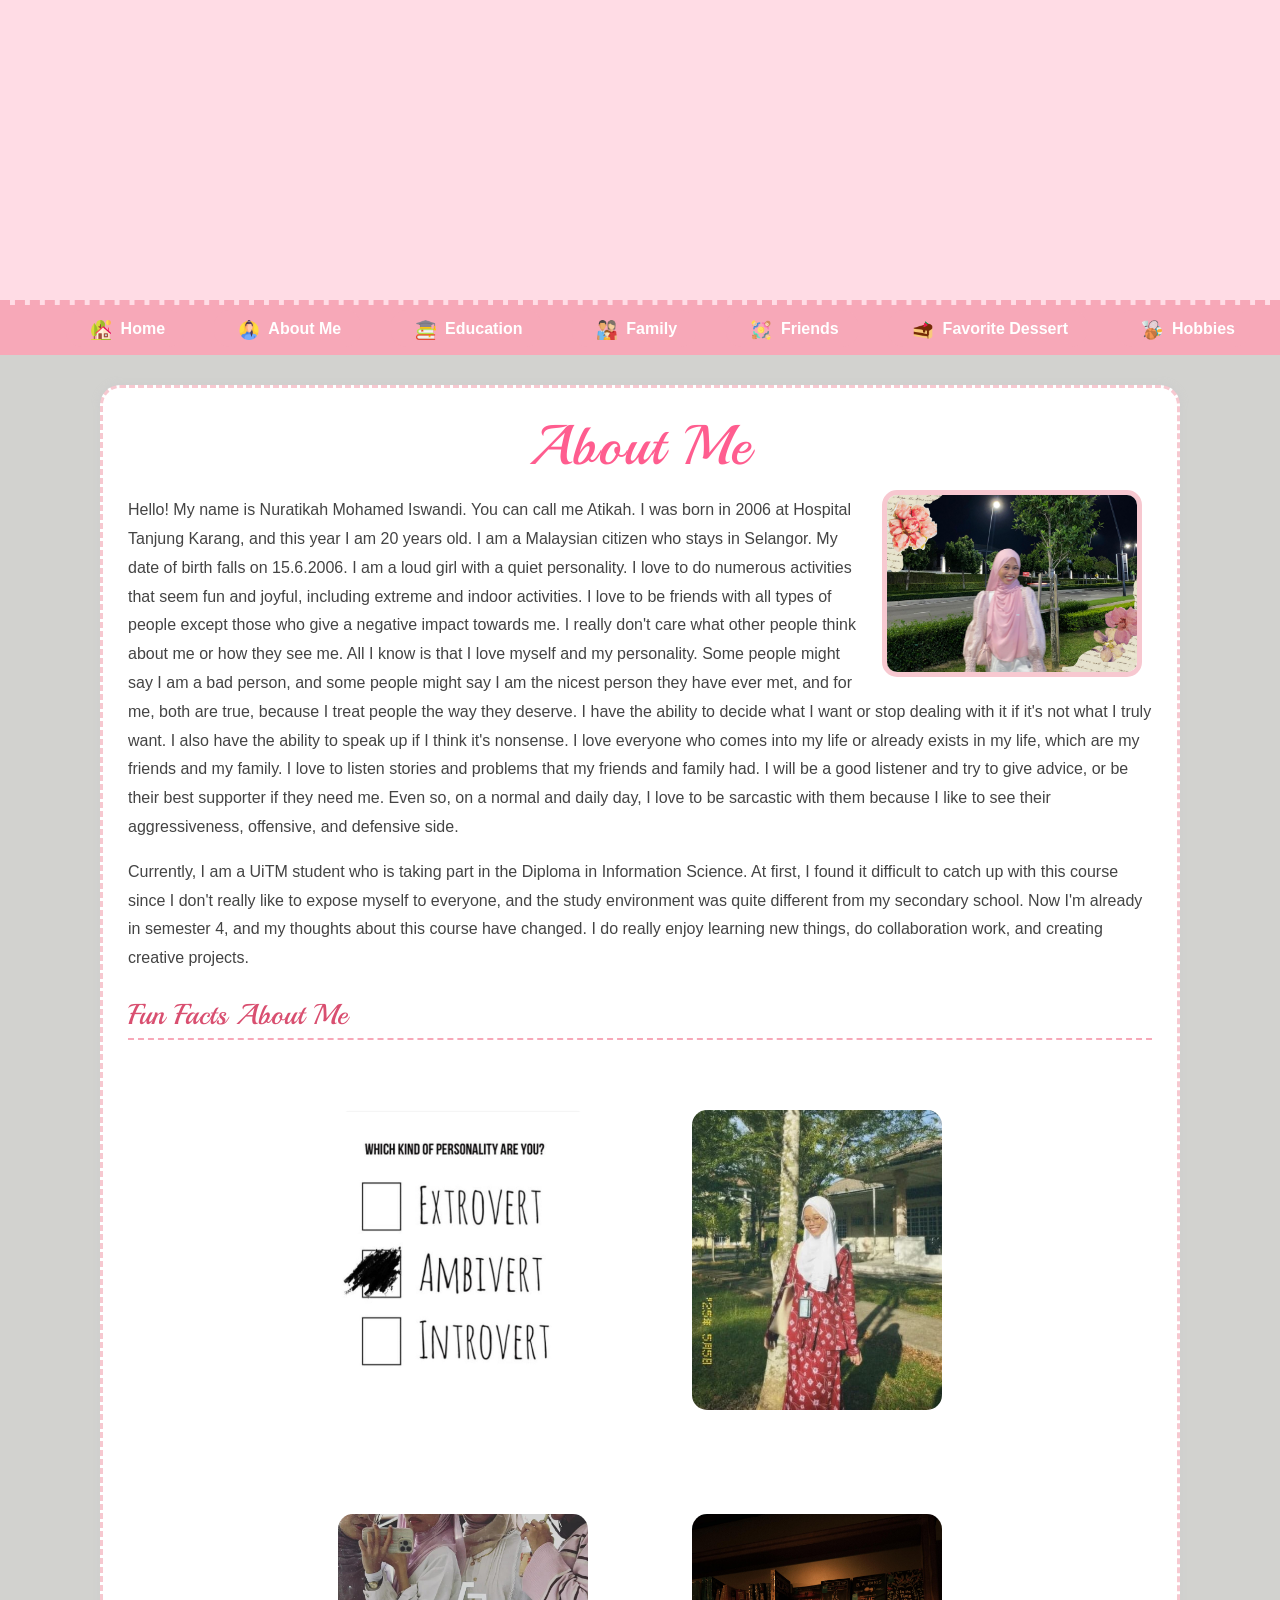
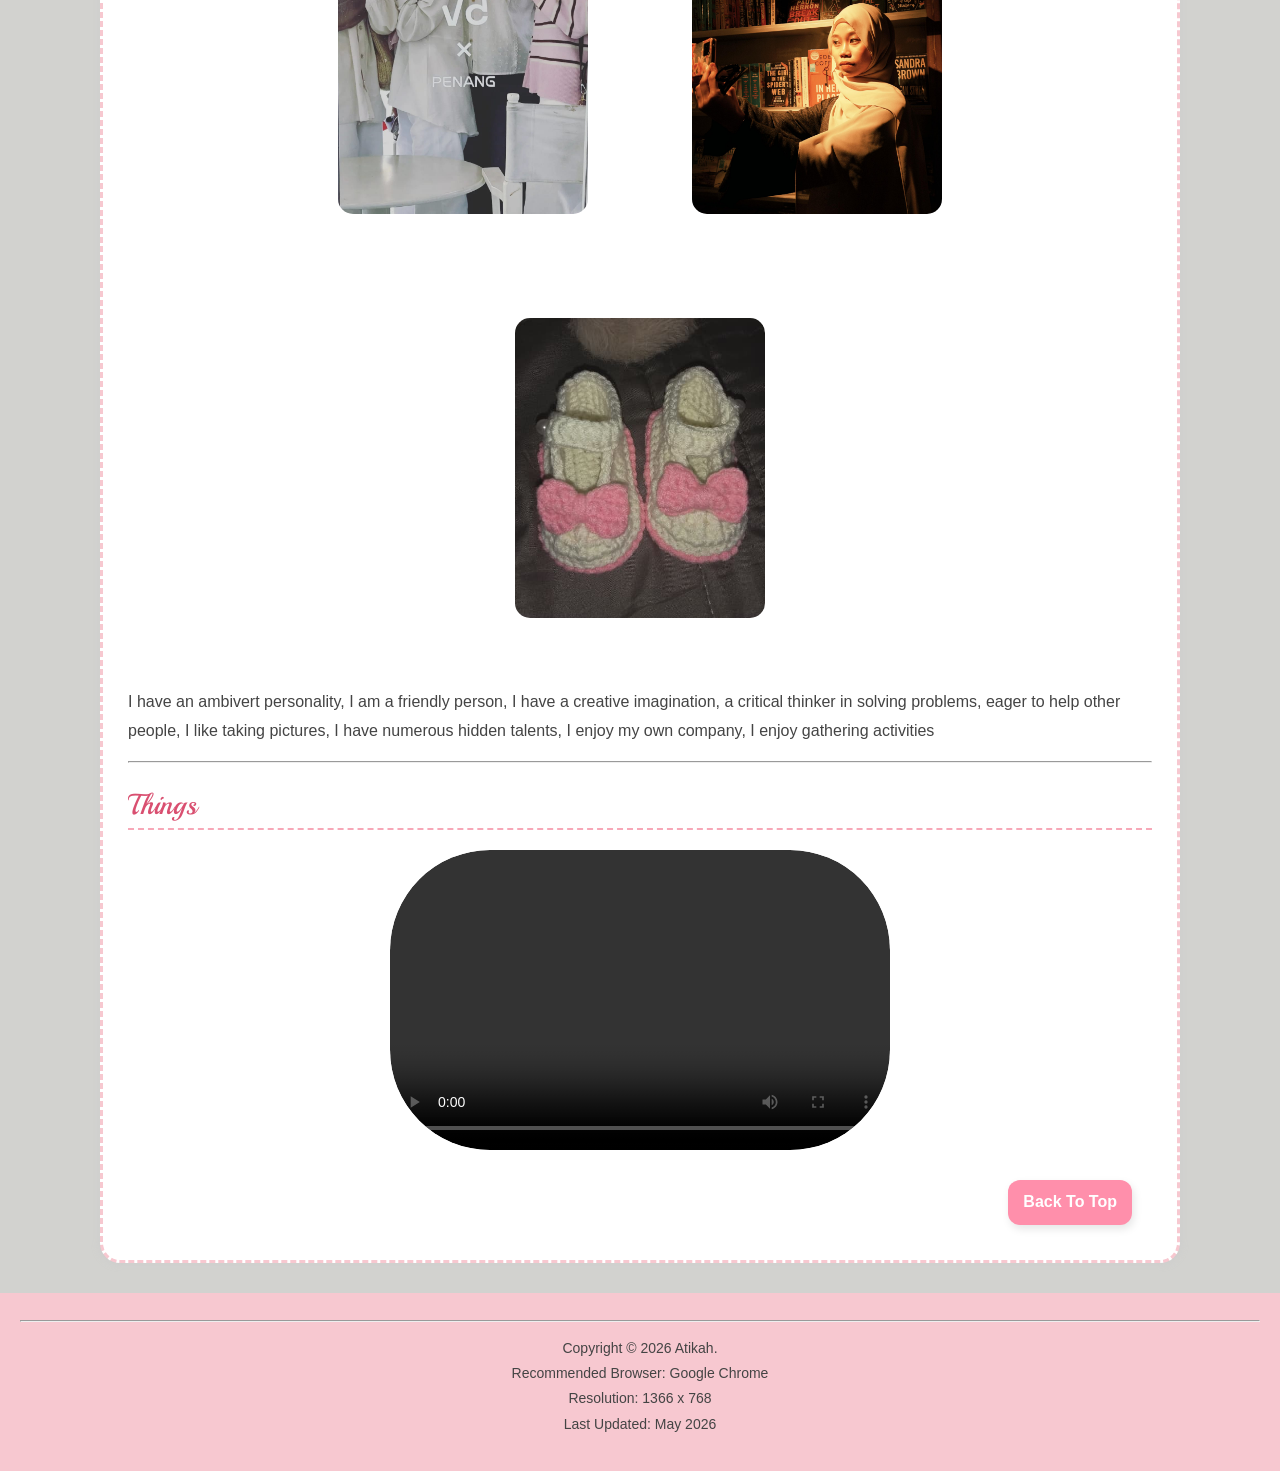
<file: about.html>
<!DOCTYPE html PUBLIC "-//W3C//DTD XHTML 1.0 Transitional//EN" "http://www.w3.org/TR/xhtml1/DTD/xhtml1-transitional.dtd">
<html xmlns="http://www.w3.org/1999/xhtml">
<head>
    <link rel="preconnect" href="https://fonts.googleapis.com" />
    <link rel="preconnect" href="https://fonts.gstatic.com" crossorigin="crossorigin" />
    
    <link href="https://fonts.googleapis.com/css2?family=Caveat:wght@700&amp;family=Playball&amp;family=Satisfy&amp;display=swap" rel="stylesheet" />

    <title>Home | My Personal Website</title>

    <meta http-equiv="Content-Type" content="text/html; charset=utf-8" />
    <meta name="author" content="Atikah" />
    <meta name="description" content="My Personal Scrapbook Website" />
    <meta name="keywords" content="personal website, scrapbook, uitm student, atikah" />

    <link rel="stylesheet" type="text/css" href="css/style.css" />
</head>
<body id="top" class="about-page">

   <div class="header">
      <video autoplay loop muted playsinline class="banner-image">
          <source src="video/banner2.mp4" type="video/mp4">
       </video>
   </div>

    <div class="navbar">
        <a href="index.html">
            <img src="images/home.png" alt="Home" class="nav-icon" />
            Home
        </a>

        <a href="about.html">
            <img src="images/about.png" alt="About Me" class="nav-icon" />
            About Me
        </a>

        <a href="education.html">
            <img src="images/education.png" alt="Education" class="nav-icon" />
            Education
        </a>

        <a href="family.html">
            <img src="images/family.png" alt="Family" class="nav-icon" />
            Family
        </a>

        <a href="friends.html">
            <img src="images/friends.png" alt="Friends" class="nav-icon" />
            Friends
        </a>

        <a href="dessert.html">
            <img src="images/dessert.png" alt="Favorite Dessert" class="nav-icon" />
            Favorite Dessert
        </a>

        <a href="hobbies.html">
            <img src="images/hobby.png" alt="Hobbies" class="nav-icon" />
            Hobbies
        </a>
    </div>

    <div class="content">
        <h1>About Me</h1>

        <img src="images/me.jpg" alt="My Picture" width="250" class="profile">

        <p>
            Hello! My name is Nuratikah Mohamed Iswandi. You can call me Atikah. I was born in 2006 at Hospital Tanjung Karang, and this year I am 20 years old. I am a Malaysian citizen who stays in Selangor. My date of birth falls on 15.6.2006. I am a loud girl with a quiet personality. I love to do numerous activities that seem fun and joyful, including extreme and indoor activities. I love to be friends with all types of people except those who give a negative impact towards me. I really don't care what other people think about me or how they see me. All I know is that I love myself and my personality. Some people might say I am a bad person, and some people might say I am the nicest person they have ever met, and for me, both are true, because I treat people the way they deserve. I have the ability to decide what I want or stop dealing with it if it's not what I truly want. I also have the ability to speak up if I think it's nonsense. I love everyone who comes into my life or already exists in my life, which are my friends and my family. I love to listen stories and problems that my friends and family had. I will be a good listener and try to give advice, or be their best supporter if they need me. Even so, on a normal and daily day, I love to be sarcastic with them because I like to see their aggressiveness, offensive, and defensive side.
        </p>

        <p> 
            Currently, I am a UiTM student who is taking part in the Diploma in Information Science. At first, I found it difficult to catch up with this course since I don't really like to expose myself to everyone, and the study environment was quite different from my secondary school. Now I'm already in semester 4, and my thoughts about this course have changed. I do really enjoy learning new things, do collaboration work, and creating creative projects.
        </p>


            <h2>Fun Facts About Me</h2>

        <div class="center-image">
            <div class="scrapbook-photo">
                <img src="images/fact1.jpeg" alt="Fact1" class="popup-image">
                <img src="images/fact2.jpeg" alt="Fact2" class="popup-image">
                <img src="images/fact3.jpeg" alt="Fact3" class="popup-image">
                <img src="images/fact4.jpeg" alt="Fact4" class="popup-image">
                <img src="images/fact5.jpeg" alt="Fact5" class="popup-image">
            </div>
        </div>

             <p>I have an ambivert personality, I am a friendly person, I have a creative imagination, a critical thinker in solving problems, eager to help other people, I like taking pictures, I have numerous hidden talents, I enjoy my own company, I enjoy gathering activities         
            </p> 

        <hr />

            <h2>Things</h2>

            <video width="500" height="300" controls="controls">
                <source src="video/myself.mp4" type="video/mp4" />
            </video>

        <p class="back-to-right">
            <a href="#top">Back To Top</a>
        </p>
    </div>

    <audio id="bgmusic" autoplay="autoplay" loop="loop">
        <source src="audio/melanie.mp3" type="audio/mpeg" />
    </audio>

    <div class="footer">
        <hr />
        <p>
            Copyright © 2026 Atikah.
            <br />
            Recommended Browser: Google Chrome
            <br />
            Resolution: 1366 x 768
            <br />
            Last Updated: May 2026
        </p>
    </div>

    <script type="text/javascript">
    window.onload = function() {
        var bgmusic = document.getElementById("bgmusic");
        var media = document.querySelectorAll("audio, video");

        for (var i = 0; i < media.length; i++) {
            media[i].addEventListener("play", function() {
                if (this.id != "bgmusic") {
                    bgmusic.pause();
                }
            });

            media[i].addEventListener("pause", function() {
                if (this.id != "bgmusic") {
                    bgmusic.play();
                }
            });
        }
    };
    </script>

</body>
</html>
</file>
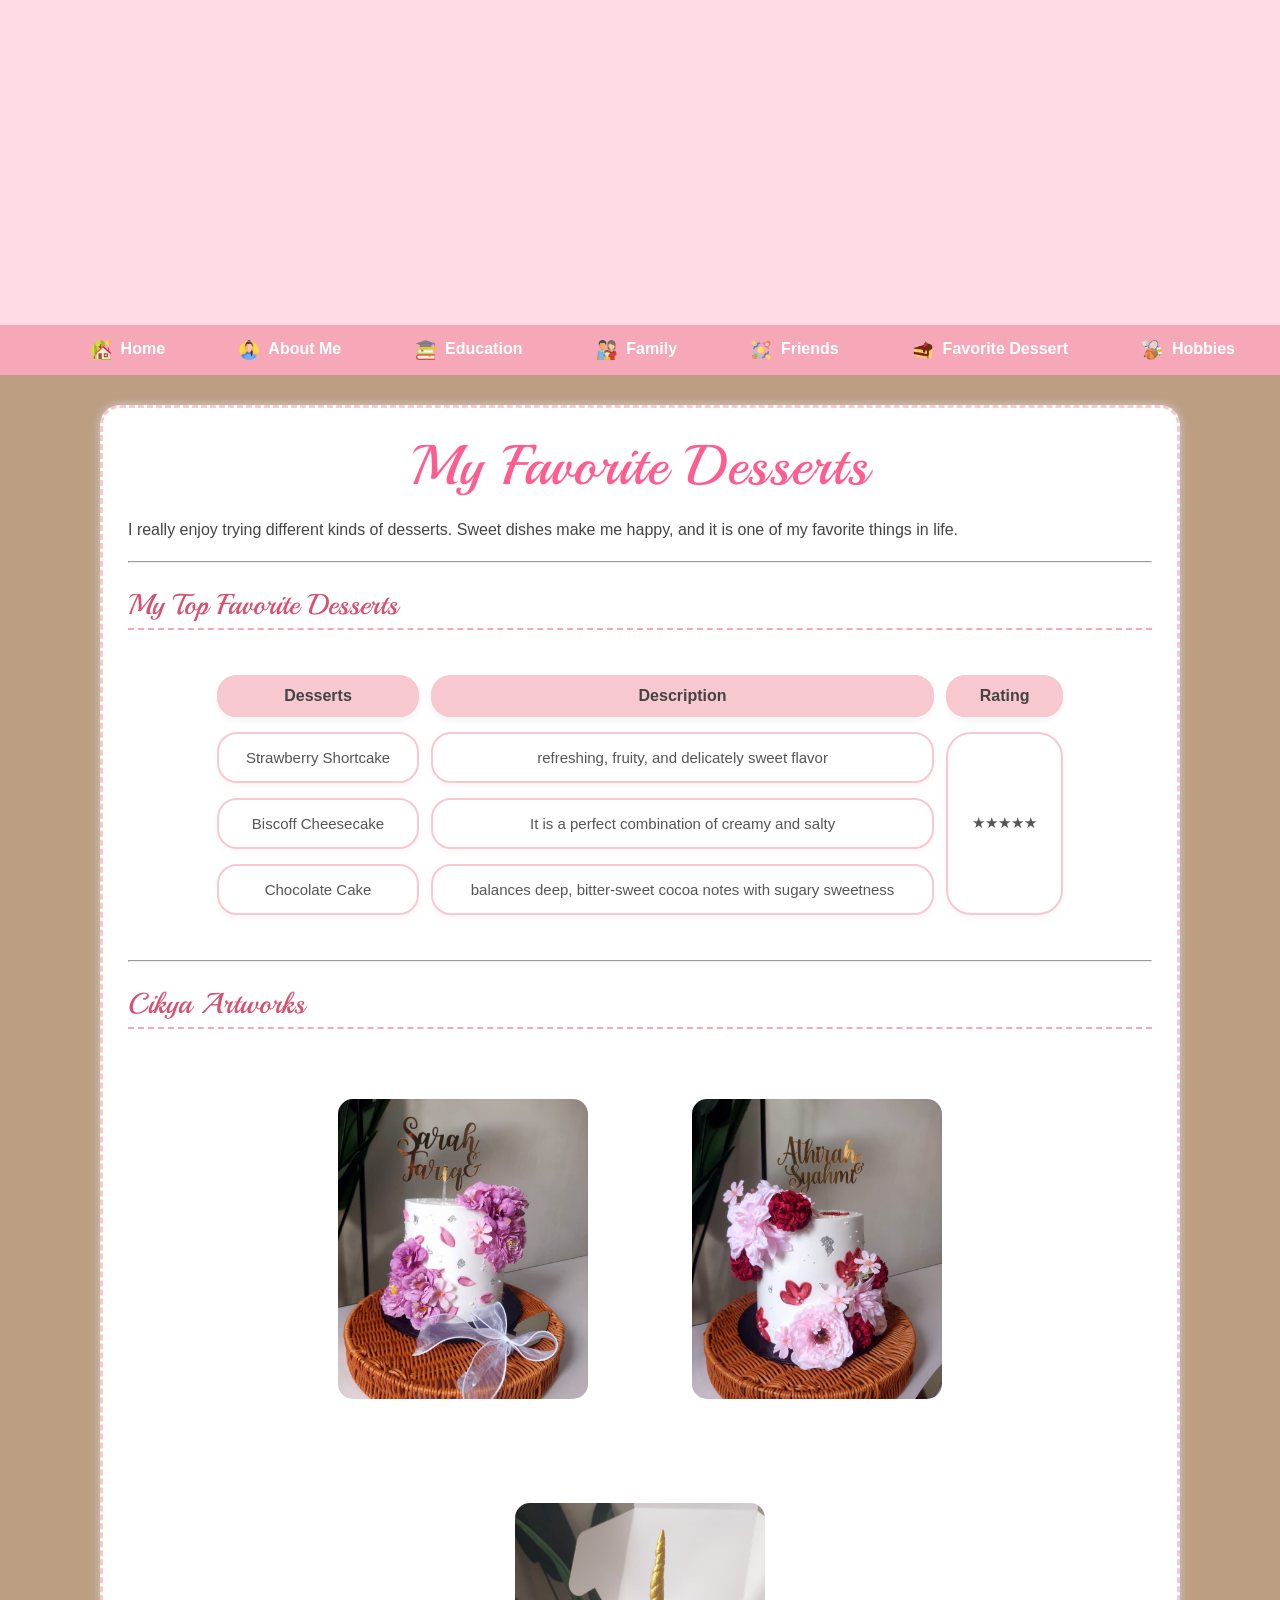
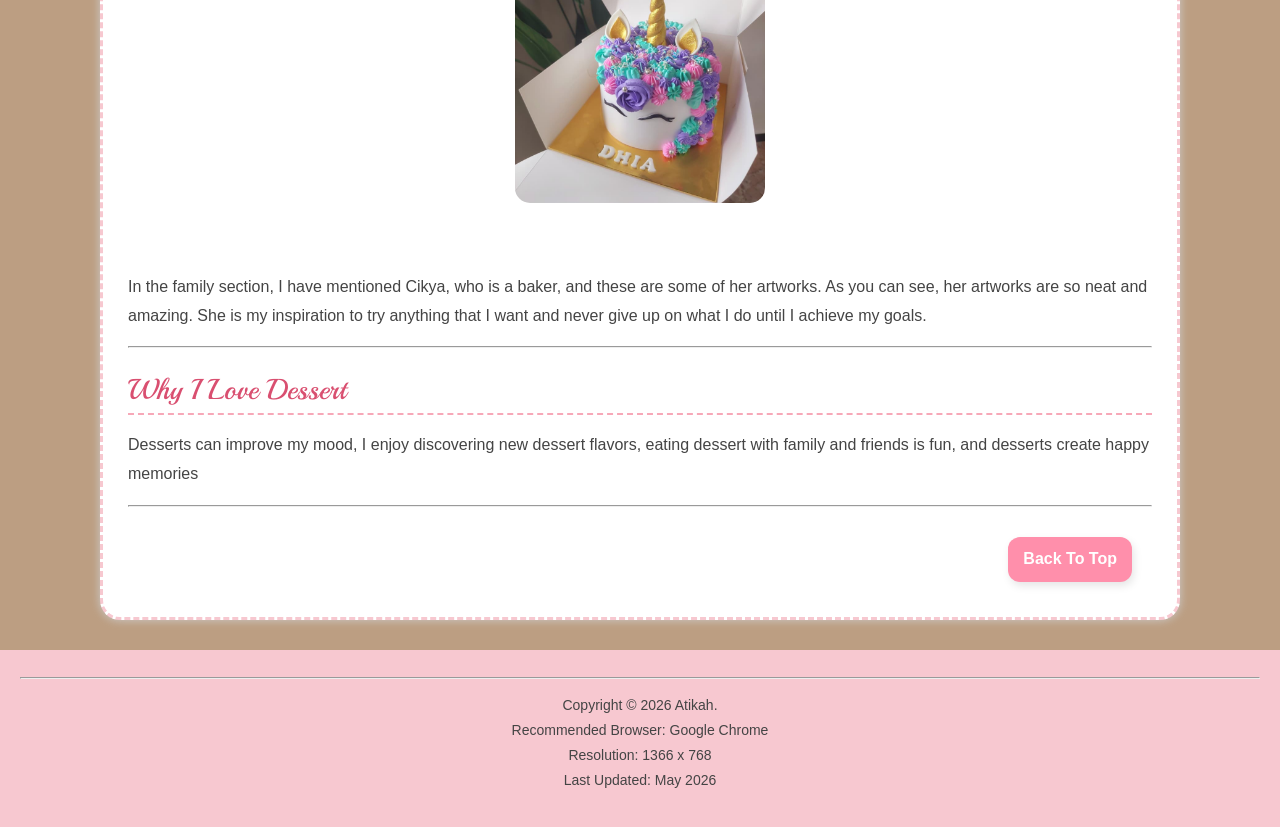
<file: dessert.html>
<!DOCTYPE html PUBLIC "-//W3C//DTD XHTML 1.0 Transitional//EN" "http://www.w3.org/TR/xhtml1/DTD/xhtml1-transitional.dtd">
<html xmlns="http://www.w3.org/1999/xhtml">
<head>

    <link rel="preconnect" href="https://fonts.googleapis.com">
    <link rel="preconnect" href="https://fonts.gstatic.com" crossorigin>
    <link href="https://fonts.googleapis.com/css2?family=Caveat:wght@700&family=Playball&family=Satisfy&display=swap" rel="stylesheet">

    <title>Favorite Dessert | My Personal Website</title>

    <meta http-equiv="Content-Type" content="text/html; charset=utf-8" />
    <meta name="author" content="Atikah" />
    <meta name="description" content="My Favorite Desserts Page" />
    <meta name="keywords" content="favorite dessert, dessert lover, personal website" />

    <link rel="stylesheet" type="text/css" href="css/style.css" />
</head>

<body id="top" class="dessert-page">

    <div class="header">
        <div class="slideshow-container">
            <div class="slide">
                <img src="images/pic1.jpg" alt="Dessert Banner 1" />
            </div>

            <div class="slide">
                <img src="images/pic2.jpg" alt="Dessert Banner 2" />
            </div>

            <div class="slide">
                <img src="images/pic3.jpg" alt="Dessert Banner 3" />
            </div>
        </div>
    </div>

    <div class="navbar">
        <a href="index.html">
            <img src="images/home.png" alt="Home" class="nav-icon" />
            Home
        </a>

        <a href="about.html">
            <img src="images/about.png" alt="About Me" class="nav-icon" />
            About Me
        </a>

        <a href="education.html">
            <img src="images/education.png" alt="Education" class="nav-icon" />
            Education
        </a>

        <a href="family.html">
            <img src="images/family.png" alt="Family" class="nav-icon" />
            Family
        </a>

        <a href="friends.html">
            <img src="images/friends.png" alt="Friends" class="nav-icon" />
            Friends
        </a>

        <a href="dessert.html">
            <img src="images/dessert.png" alt="Favorite Dessert" class="nav-icon" />
            Favorite Dessert
        </a>

        <a href="hobbies.html">
            <img src="images/hobby.png" alt="Hobbies" class="nav-icon" />
            Hobbies
        </a>
    </div>

    <div class="content">
        <h1>My Favorite Desserts</h1>

        <p>
            I really enjoy trying different kinds of desserts.
            Sweet dishes make me happy, and it is one of my favorite things in life.
        </p>

        <hr />

        <h2>My Top Favorite Desserts</h2>

        <table border="1" cellpadding="10" cellspacing="0" width="85%" class="bubble-table">
            <tr bgcolor="#f7c8d0">
                <th>Desserts</th>
                <th>Description</th>
                <th>Rating</th>
            </tr>
            <tr align="center">
                <td>Strawberry Shortcake</td>
                <td>refreshing, fruity, and delicately sweet flavor</td>
                <td rowspan="3">★★★★★</td>
            </tr>
            <tr align="center">
                <td>Biscoff Cheesecake</td>
                <td>It is a perfect combination of creamy and salty</td>
            </tr>
            <tr align="center">
                <td>Chocolate Cake</td>
                <td>balances deep, bitter-sweet cocoa notes with sugary sweetness</td>
            </tr>
        </table>

        <hr />

        <h2>Cikya Artworks</h2>

        <div class="center-image">
            <div class="scrapbook-photo">
                <img src="images/dessert1.jpeg" alt="Dessert Picture" class="popup-image">
                <img src="images/dessert2.jpeg" alt="Dessert Picture" class="popup-image">
                <img src="images/dessert3.jpeg" alt="Dessert Picture" class="popup-image">
            </div>
        </div>

        <p>In the family section, I have mentioned Cikya, who is a baker, and these are some of her artworks. As you can see, her artworks are so neat and amazing. She is my inspiration to try anything that I want and never give up on what I do until I achieve my goals.</p>

        <hr />

        <h2>Why I Love Dessert</h2>

        
            <p>Desserts can improve my mood, I enjoy discovering new dessert flavors, eating dessert with family and friends is fun, and desserts create happy memories</p>
       

        <hr />


        <p class="back-to-right">
            <a href="#top">Back To Top</a>
        </p>
    </div>

    <audio id="bgmusic" autoplay="autoplay" loop="loop">
        <source src="audio/melanie.mp3" type="audio/mpeg" />
    </audio>

    <div class="footer">
        <hr />
        <p>
            Copyright © 2026 Atikah.
            <br />
            Recommended Browser: Google Chrome
            <br />
            Resolution: 1366 x 768
            <br />
            Last Updated: May 2026
        </p>
    </div>

    <script type="text/javascript">
window.onload = function() {
    var bgmusic = document.getElementById("bgmusic");
    var media = document.querySelectorAll("audio, video");

    for (var i = 0; i < media.length; i++) {
        media[i].addEventListener("play", function() {
            /* This is your original code */
            if (this.id != "bgmusic") {
                bgmusic.pause();
            }

            /* This is the new part: it loops through all videos and pauses the others */
            for (var j = 0; j < media.length; j++) {
                if (media[j] !== this && media[j].id !== "bgmusic") {
                    media[j].pause();
                }
            }
        });

        media[i].addEventListener("pause", function() {
            /* This is the new part: it makes sure ALL videos are stopped before turning your music back on */
            var anyOtherPlaying = false;
            for (var j = 0; j < media.length; j++) {
                if (media[j] !== this && media[j].id !== "bgmusic" && !media[j].paused) {
                    anyOtherPlaying = true;
                }
            }
            
            /* This is your original code */
            if (!anyOtherPlaying && this.id != "bgmusic") {
                bgmusic.play();
            }
        });
    }
};
</script>

</body>
</html>
</file>
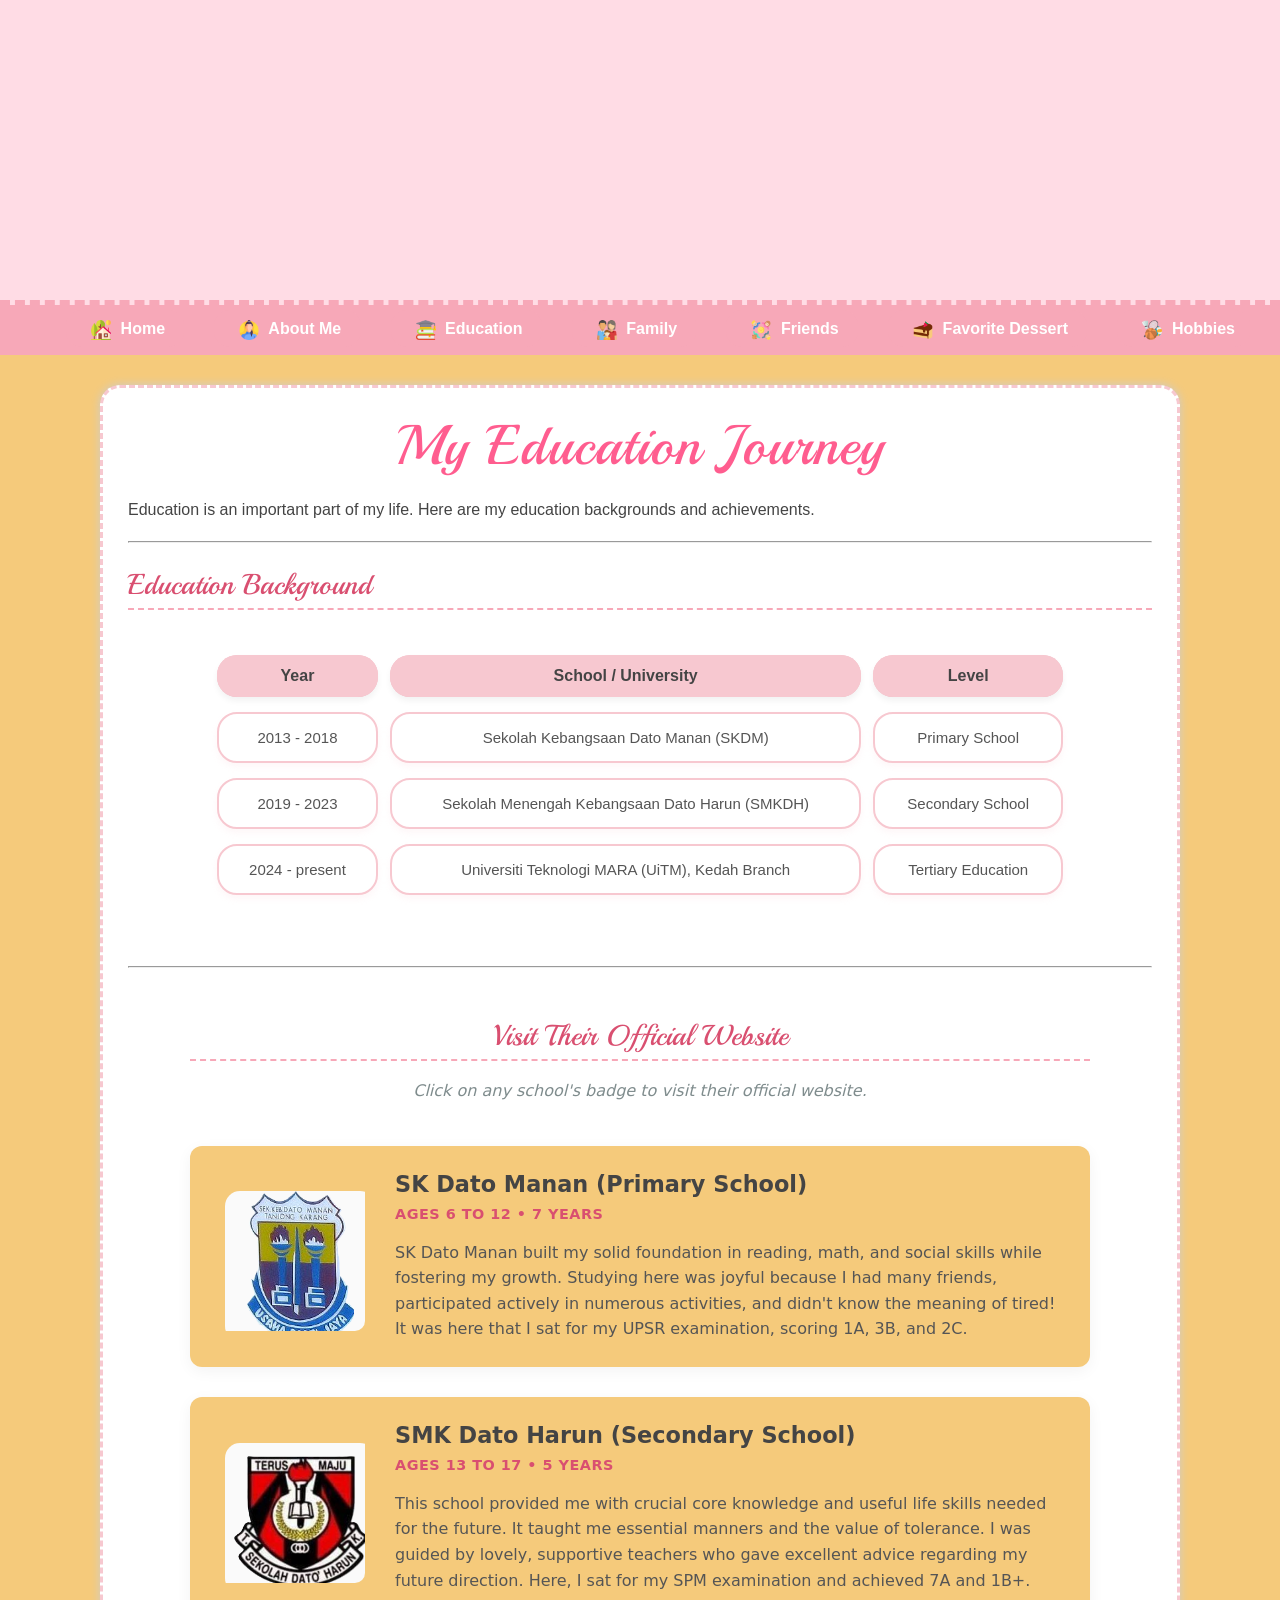
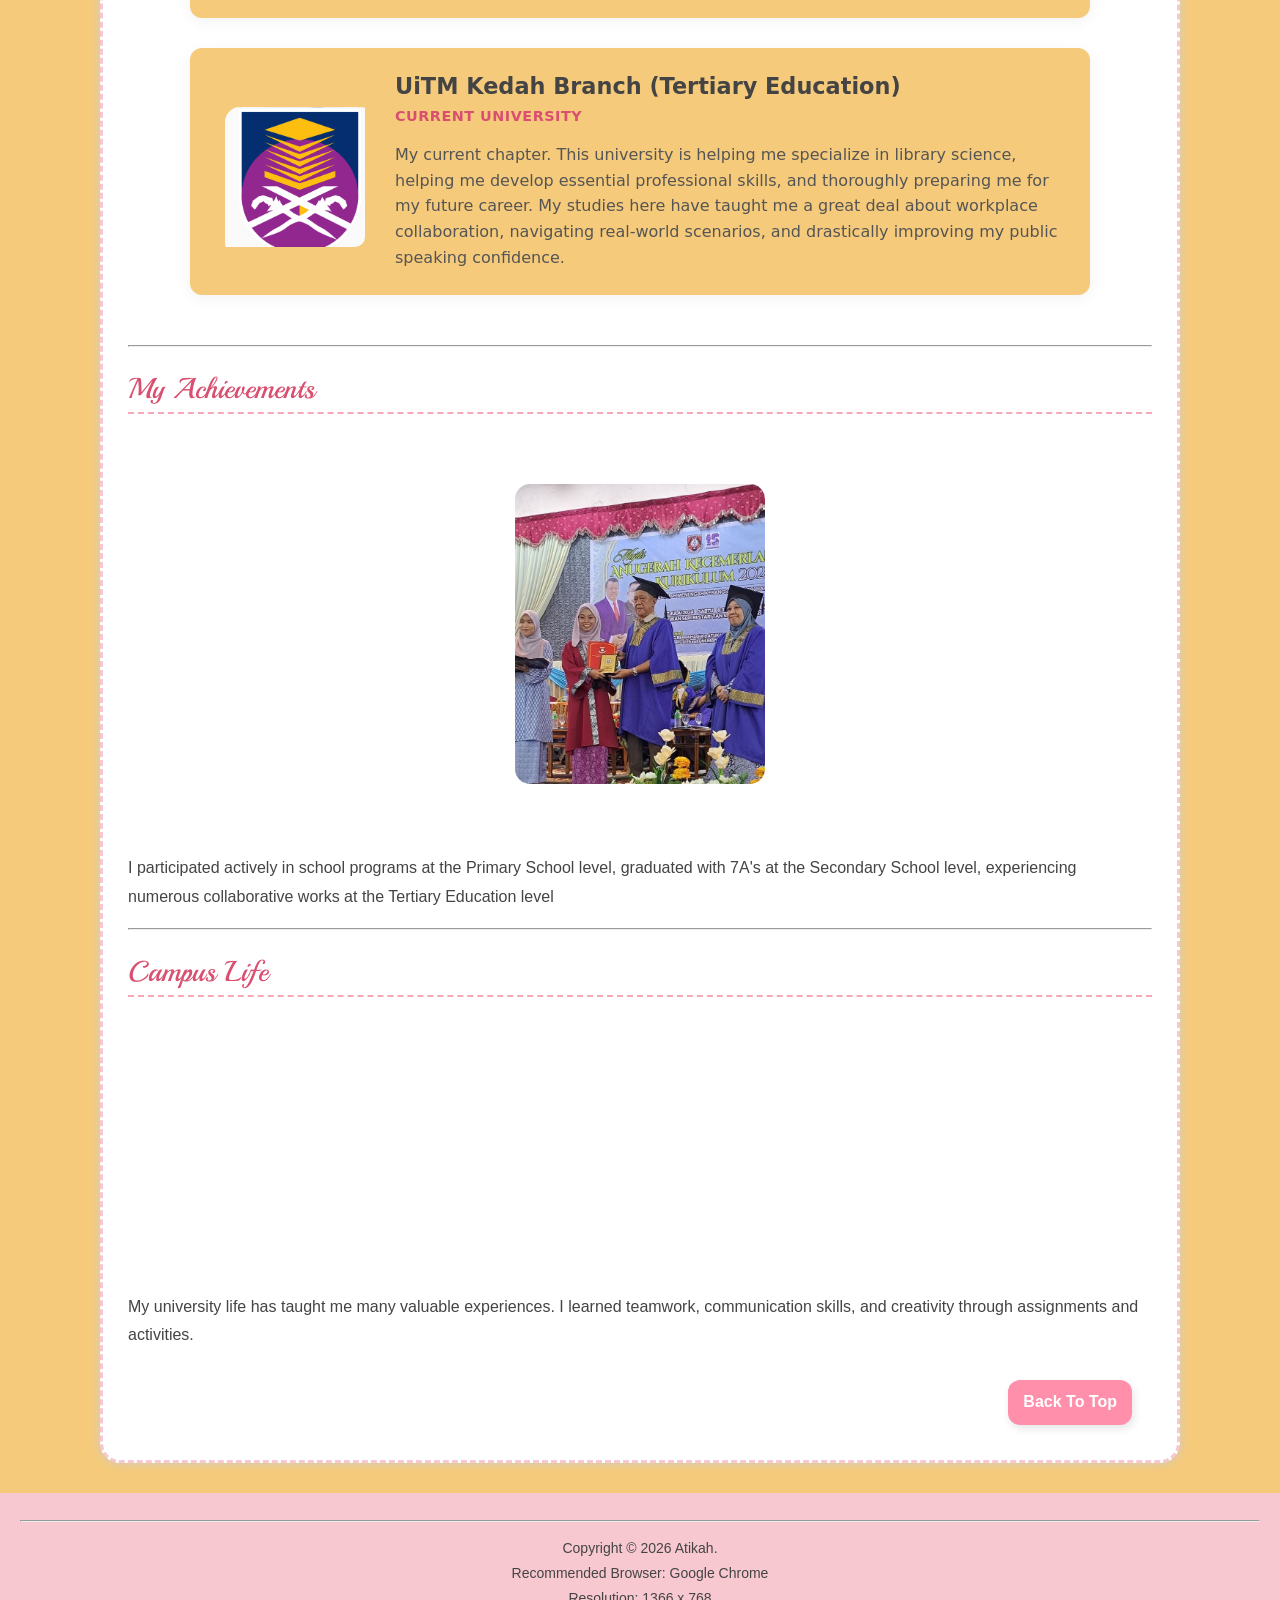
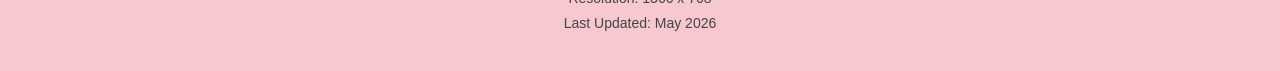
<file: education.html>
<!DOCTYPE html PUBLIC "-//W3C//DTD XHTML 1.0 Transitional//EN" "http://www.w3.org/TR/xhtml1/DTD/xhtml1-transitional.dtd">
<html xmlns="http://www.w3.org/1999/xhtml">
<head>
    <link rel="preconnect" href="https://fonts.googleapis.com" />
    <link rel="preconnect" href="https://fonts.gstatic.com" crossorigin="crossorigin" />
    
    <link href="https://fonts.googleapis.com/css2?family=Caveat:wght@700&amp;family=Playball&amp;family=Satisfy&amp;display=swap" rel="stylesheet" />

    <title>Home | My Personal Website</title>

    <meta http-equiv="Content-Type" content="text/html; charset=utf-8" />
    <meta name="author" content="Atikah" />
    <meta name="description" content="My Personal Scrapbook Website" />
    <meta name="keywords" content="personal website, scrapbook, uitm student, atikah" />

    <link rel="stylesheet" type="text/css" href="css/style.css" />
</head>

<body id="top" class="education-page">

   <div class="header">
      <video autoplay loop muted playsinline class="banner-image">
          <source src="video/banner3.mp4" type="video/mp4">
       </video>
   </div>

    <div class="navbar">
        <a href="index.html">
            <img src="images/home.png" alt="Home" class="nav-icon" />
            Home
        </a>

        <a href="about.html">
            <img src="images/about.png" alt="About Me" class="nav-icon" />
            About Me
        </a>

        <a href="education.html">
            <img src="images/education.png" alt="Education" class="nav-icon" />
            Education
        </a>

        <a href="family.html">
            <img src="images/family.png" alt="Family" class="nav-icon" />
            Family
        </a>

        <a href="friends.html">
            <img src="images/friends.png" alt="Friends" class="nav-icon" />
            Friends
        </a>

        <a href="dessert.html">
            <img src="images/dessert.png" alt="Favorite Dessert" class="nav-icon" />
            Favorite Dessert
        </a>

        <a href="hobbies.html">
            <img src="images/hobby.png" alt="Hobbies" class="nav-icon" />
            Hobbies
        </a>
    </div>

    <div class="content">
        <h1>My Education Journey</h1>

        <p>
            Education is an important part of my life.
            Here are my education backgrounds and achievements.
        </p>

        <hr />

        <h2>Education Background</h2>

        <table border="1" cellpadding="10" cellspacing="0" width="90%" class="bubble-table">
            <tr bgcolor="#f7c8d0">
                <th>Year</th>
                <th>School / University</th>
                <th>Level</th>
            </tr>
            <tr align="center">
                <td>2013 - 2018</td>
                <td>Sekolah Kebangsaan Dato Manan (SKDM)</td>
                <td>Primary School</td>
            </tr>
            <tr align="center">
                <td>2019 - 2023</td>
                <td>Sekolah Menengah Kebangsaan Dato Harun (SMKDH)</td>
                <td>Secondary School</td>
            </tr>
            <tr align="center">
                <td>2024 - present</td>
                <td>Universiti Teknologi MARA (UiTM), Kedah Branch</td>
                <td>Tertiary Education</td>
            </tr>
        </table>

        <br>

        <hr />

        <section class="education-section">
            <h2>Visit Their Official Website</h2>
            <p class="section-subtitle">Click on any school's badge to visit their official website.</p>

            <div class="school-timeline">
                <div class="school-card">
                    <div class="school-media">
                        <a href="https://sites.google.com/moe-dl.edu.my/skdm/home" target="_blank" class="school-link">
                            <img src="images/skdm.jpg" alt="SK Dato Manan Logo" class="school-logo">
                            <span class="click-badge">Visit Site ↗</span>
                        </a>
                    </div>
                    <div class="school-info">
                        <h3>SK Dato Manan (Primary School)</h3>
                        <p class="school-meta">Ages 6 to 12 • 7 Years</p>
                        <p class="school-desc">SK Dato Manan built my solid foundation in reading, math, and social skills while fostering my growth. Studying here was joyful because I had many friends, participated actively in numerous activities, and didn't know the meaning of tired! It was here that I sat for my UPSR examination, scoring 1A, 3B, and 2C.</p>
                    </div>
                </div>

                <div class="school-card">
                    <div class="school-media">
                        <a href="https://www.facebook.com/smkdatoharun/?locale=ms_MY" target="_blank" class="school-link">
                            <img src="images/smkdh.jpg" alt="SMK Dato Harun Logo" class="school-logo">
                            <span class="click-badge">Visit Site ↗</span>
                        </a>
                    </div>
                    <div class="school-info">
                        <h3>SMK Dato Harun (Secondary School)</h3>
                        <p class="school-meta">Ages 13 to 17 • 5 Years</p>
                        <p class="school-desc">This school provided me with crucial core knowledge and useful life skills needed for the future. It taught me essential manners and the value of tolerance. I was guided by lovely, supportive teachers who gave excellent advice regarding my future direction. Here, I sat for my SPM examination and achieved 7A and 1B+.</p>
                    </div>
                </div>

                <div class="school-card">
                    <div class="school-media">
                        <a href="https://kedah.uitm.edu.my/" target="_blank" class="school-link">
                            <img src="images/uitm.jpg" alt="UiTM Kedah Logo" class="school-logo">
                            <span class="click-badge">Visit Site ↗</span>
                        </a>
                    </div>
                    <div class="school-info">
                        <h3>UiTM Kedah Branch (Tertiary Education)</h3>
                        <p class="school-meta">Current University</p>
                        <p class="school-desc">My current chapter. This university is helping me specialize in library science, helping me develop essential professional skills, and thoroughly preparing me for my future career. My studies here have taught me a great deal about workplace collaboration, navigating real-world scenarios, and drastically improving my public speaking confidence.</p>
                    </div>
                </div>
            </div>
        </section>

        <hr />

        <h2>My Achievements</h2>

                <div class="center-image">
            <div class="scrapbook-photo">
                <img src="images/achievement.jpg" alt="achievement" class="popup-image">
                
            </div>
        </div>
            <p>I participated actively in school programs at the Primary School level, graduated with 7A's at the Secondary School level,                   
            experiencing numerous collaborative works at the Tertiary Education level </p>
        

        <hr />

        <h2>Campus Life</h2>

   <div class="video">
      <video autoplay loop muted playsinline class="center-video">
          <source src="video/campus.mp4" type="video/mp4">
       </video>
   </div>


        <p>
            My university life has taught me many valuable experiences.
            I learned teamwork, communication skills, and creativity through assignments and activities.
        </p>

        <p class="back-to-right">
            <a href="#top">Back To Top</a>
        </p>
    </div>

    <audio id="bgmusic" autoplay="autoplay" loop="loop">
        <source src="audio/melanie.mp3" type="audio/mpeg" />
    </audio>

    <div class="footer">
        <hr />
        <p>
            Copyright © 2026 Atikah.
            <br />
            Recommended Browser: Google Chrome
            <br />
            Resolution: 1366 x 768
            <br />
            Last Updated: May 2026
        </p>
    </div>

   <script type="text/javascript">
    window.onload = function() {
        var bgmusic = document.getElementById("bgmusic");
        var media = document.querySelectorAll("audio, video");

        for (var i = 0; i < media.length; i++) {
            media[i].addEventListener("play", function() {
                if (this.id != "bgmusic") {
                    bgmusic.pause();
                }
            });

            media[i].addEventListener("pause", function() {
                if (this.id != "bgmusic") {
                    bgmusic.play();
                }
            });
        }
    };
    </script>

</body>
</html>
</file>
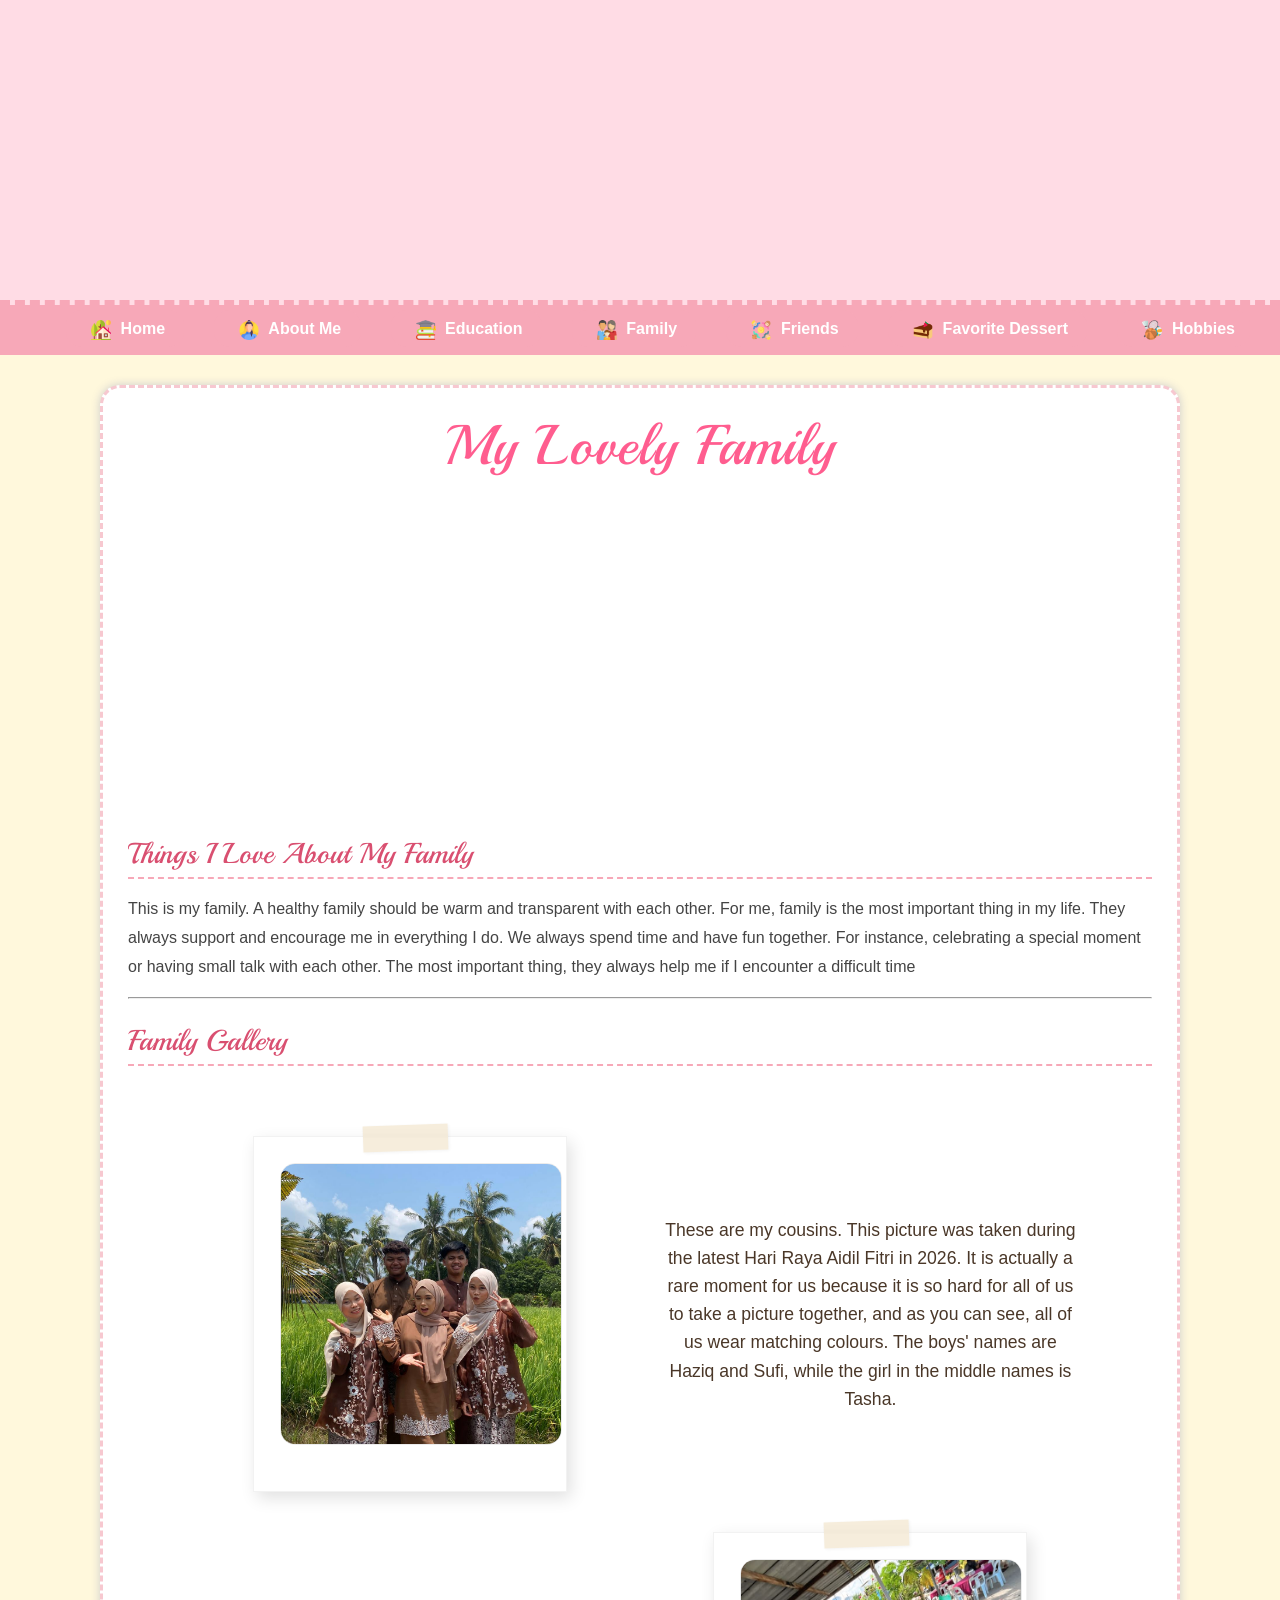
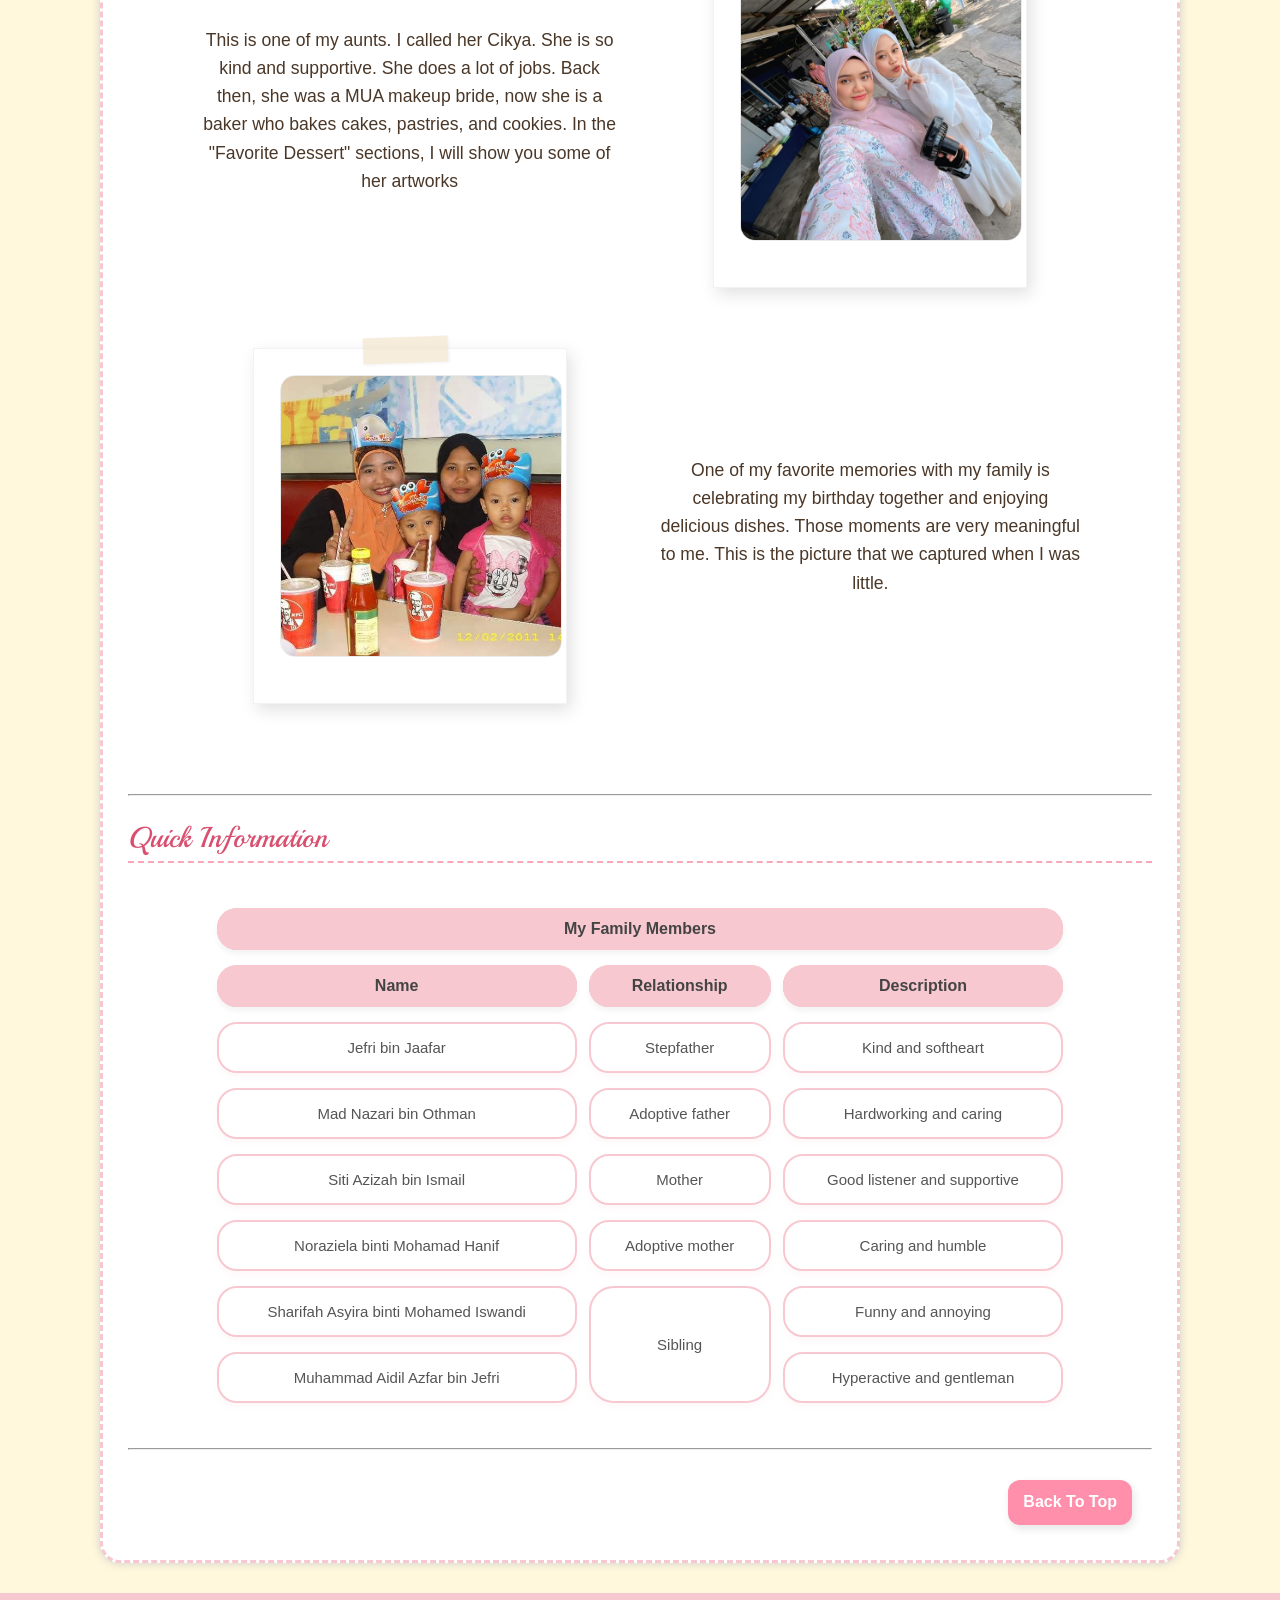
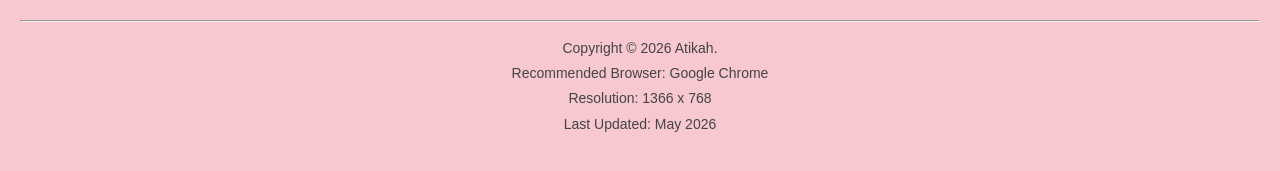
<file: family.html>
<!DOCTYPE html PUBLIC "-//W3C//DTD XHTML 1.0 Transitional//EN" "http://www.w3.org/TR/xhtml1/DTD/xhtml1-transitional.dtd">
<html xmlns="http://www.w3.org/1999/xhtml">
<head>

    <link rel="preconnect" href="https://fonts.googleapis.com">
    <link rel="preconnect" href="https://fonts.gstatic.com" crossorigin>
    <link href="https://fonts.googleapis.com/css2?family=Caveat:wght@700&family=Playball&family=Satisfy&display=swap" rel="stylesheet">

    <title>Family | My Personal Website</title>

    <meta http-equiv="Content-Type" content="text/html; charset=utf-8" />
    <meta name="author" content="Atikah" />
    <meta name="description" content="My Family Page" />
    <meta name="keywords" content="family, parents, siblings, personal website" />

    <link rel="stylesheet" type="text/css" href="css/style.css" />
</head>

<body id="top" class="family-page">

   <div class="header">
      <video autoplay loop muted playsinline class="banner-image">
          <source src="video/banner4.mp4" type="video/mp4">
       </video>
   </div>


    <div class="navbar">
        <a href="index.html">
            <img src="images/home.png" alt="Home" class="nav-icon" />
            Home
        </a>

        <a href="about.html">
            <img src="images/about.png" alt="About Me" class="nav-icon" />
            About Me
        </a>

        <a href="education.html">
            <img src="images/education.png" alt="Education" class="nav-icon" />
            Education
        </a>

        <a href="family.html">
            <img src="images/family.png" alt="Family" class="nav-icon" />
            Family
        </a>

        <a href="friends.html">
            <img src="images/friends.png" alt="Friends" class="nav-icon" />
            Friends
        </a>

        <a href="dessert.html">
            <img src="images/dessert.png" alt="Favorite Dessert" class="nav-icon" />
            Favorite Dessert
        </a>

        <a href="hobbies.html">
            <img src="images/hobby.png" alt="Hobbies" class="nav-icon" />
            Hobbies
        </a>
    </div>

    <div class="content">
        <h1>My Lovely Family</h1>

        <br />

   <div class="video">
      <video autoplay loop muted playsinline class="center-video">
          <source src="video/family1.mp4" type="video/mp4">
       </video>
   </div>

        <br />

        <h2>Things I Love About My Family</h2>

        <p>
            This is my family. A healthy family should be warm and transparent with each other. For me, family is the most important thing in my life. They always support and encourage me in everything I do. We always spend time and have fun together. For instance, celebrating a special moment or having small talk with each other. The most important thing, they always help me if I encounter a difficult time
        </p>

        <hr />

        <h2>Family Gallery</h2>

        <table class="scrapbook-table">
            <tr>
                <td>
                    <div class="polaroid">
                        <img src="images/cousin.jpeg" alt="Cousin Picture" width="200" height="300">
                    </div>
                </td>
                <td>These are my cousins. This picture was taken during the latest Hari Raya Aidil Fitri in 2026. It is actually a rare moment for us because it is so hard for all of us to take a picture together, and as you can see, all of us wear matching colours. The boys' names are Haziq and Sufi, while the girl in the middle names is Tasha.</td>
            </tr>
            <tr>
                <td>This is one of my aunts. I called her Cikya. She is so kind and supportive. She does a lot of jobs. Back then, she was a MUA makeup bride, now she is a baker who bakes cakes, pastries, and cookies. In the "Favorite Dessert" sections, I will show you some of her artworks </td>
                <td>
                    <div class="polaroid">
                        <img src="images/aunty.jpeg" alt="Aunty Picture" width="200" height="300">
                    </div>
                </td>
            </tr>
            <tr>
                <td>
                    <div class="center-image">
                        <div class="polaroid">
                            <img src="images/moment.jpeg" alt="Moment Picture" width="200" height="300">
                        </div>
                    </div>
                </td>
                <td>One of my favorite memories with my family is celebrating my birthday together and enjoying delicious dishes. Those moments are very meaningful to me. This is the picture that we captured when I was little. 
                </td>
            </tr>
        </table>
        <hr />

        <h2>Quick Information</h2>

        <table border="1" cellpadding="10" cellspacing="0" width="80%" class="bubble-table">
            <tr bgcolor="#f7c8d0">
                <th colspan="3">My Family Members</th>
            </tr>
            <tr bgcolor="#f7c8d0">
                <th>Name</th>
                <th>Relationship</th>
                <th>Description</th>
            </tr>
            <tr align="center">
                <td>Jefri bin Jaafar</td>
                <td>Stepfather</td>
                <td>Kind and softheart</td>
            </tr>
            <tr align="center">
                <td>Mad Nazari bin Othman</td>
                <td>Adoptive father</td>
                <td>Hardworking and caring</td>
            </tr>
            <tr align="center">
                <td>Siti Azizah bin Ismail</td>
                <td>Mother</td>
                <td>Good listener and supportive</td>
            </tr>
            <tr align="center">
                <td>Noraziela binti Mohamad Hanif</td>
                <td>Adoptive mother</td>
                <td>Caring and humble</td>
            </tr>
            <tr align="center">
                <td>Sharifah Asyira binti Mohamed Iswandi</td>
                <td rowspan="2">Sibling</td>
                <td>Funny and annoying</td>
            </tr>
            <tr align="center">
                <td>Muhammad Aidil Azfar bin Jefri</td>
                <td>Hyperactive and gentleman</td>
            </tr>
        </table>

        <hr />
        <p class="back-to-right">
            <a href="#top">Back To Top</a>
        </p>
    </div>

    <audio id="bgmusic" autoplay="autoplay" loop="loop">
        <source src="audio/melanie.mp3" type="audio/mpeg" />
    </audio>

    <div class="footer">
        <hr />
        <p>
            Copyright © 2026 Atikah.
            <br />
            Recommended Browser: Google Chrome
            <br />
            Resolution: 1366 x 768
            <br />
            Last Updated: May 2026
        </p>
    </div>

    <script type="text/javascript">
    window.onload = function() {
        var bgmusic = document.getElementById("bgmusic");
        var media = document.querySelectorAll("audio, video");

        for (var i = 0; i < media.length; i++) {
            media[i].addEventListener("play", function() {
                if (this.id != "bgmusic") {
                    bgmusic.pause();
                }
            });

            media[i].addEventListener("pause", function() {
                if (this.id != "bgmusic") {
                    bgmusic.play();
                }
            });
        }
    };
    </script>

</body>
</html>
</file>
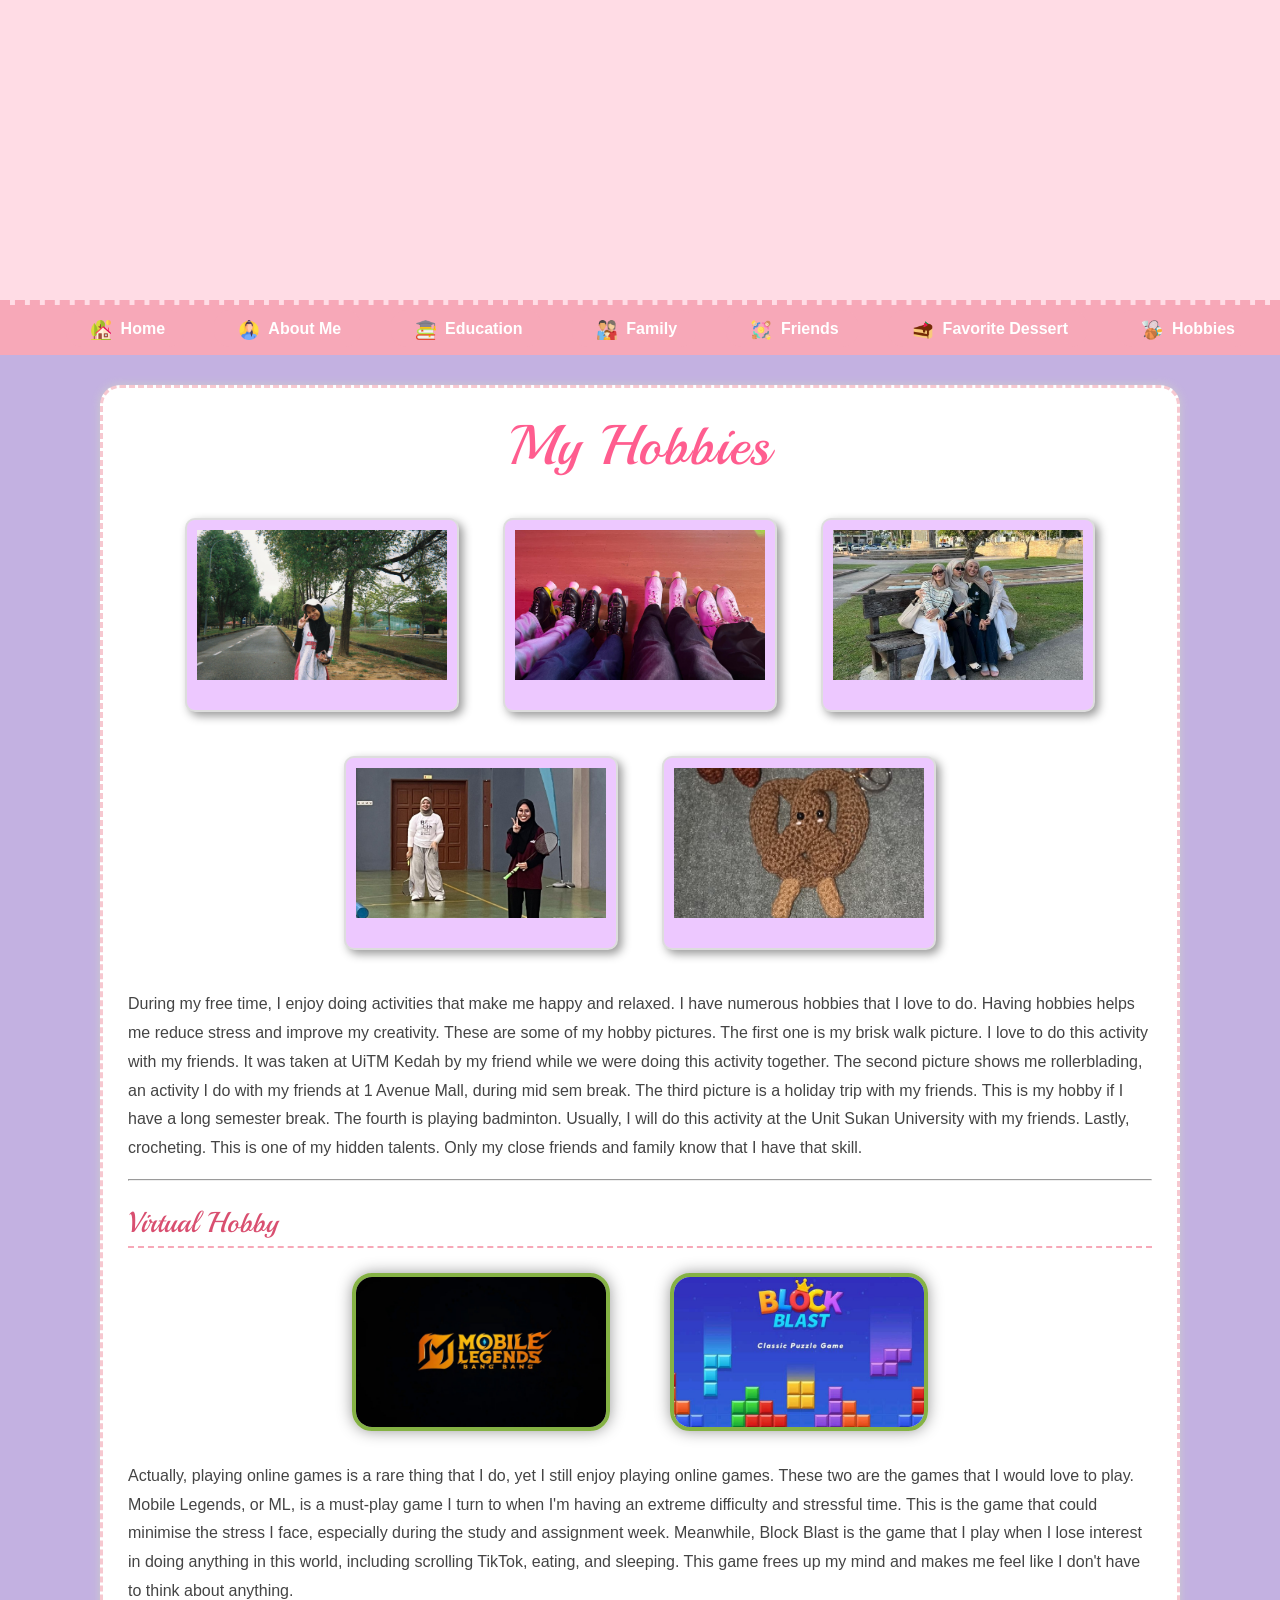
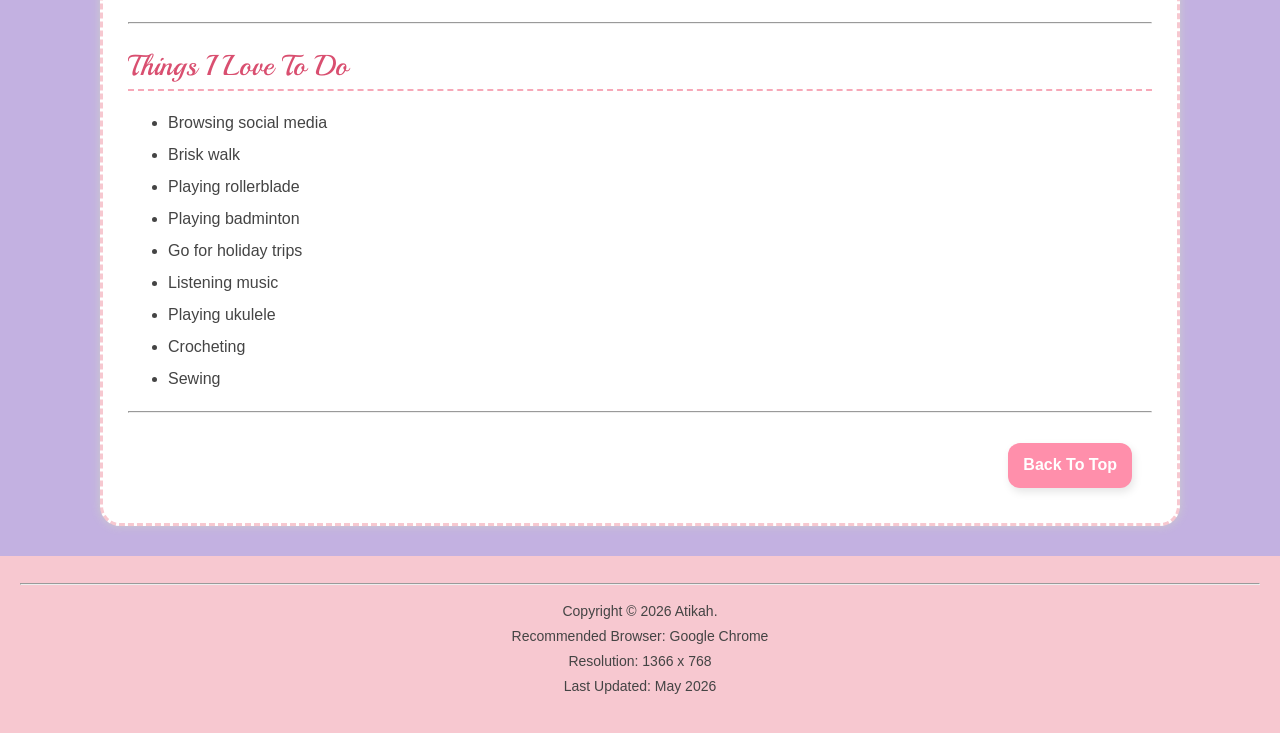
<file: hobbies.html>
<!DOCTYPE html PUBLIC "-//W3C//DTD XHTML 1.0 Transitional//EN" "http://www.w3.org/TR/xhtml1/DTD/xhtml1-transitional.dtd">
<html xmlns="http://www.w3.org/1999/xhtml">
<head>

    <link rel="preconnect" href="https://fonts.googleapis.com">
    <link rel="preconnect" href="https://fonts.gstatic.com" crossorigin>
    <link href="https://fonts.googleapis.com/css2?family=Caveat:wght@700&family=Playball&family=Satisfy&display=swap" rel="stylesheet">

    <title>Hobbies | My Personal Website</title>

    <meta http-equiv="Content-Type" content="text/html; charset=utf-8" />
    <meta name="author" content="Atikah" />
    <meta name="description" content="My Hobbies Page" />
    <meta name="keywords" content="hobbies, interests, personal website" />

    <link rel="stylesheet" type="text/css" href="css/style.css" />
</head>

<body id="top" class="hobbies-page">

   <div class="header">
      <video autoplay loop muted playsinline class="banner-image">
          <source src="video/banner6.mp4" type="video/mp4">
       </video>
   </div>


    <div class="navbar">
        <a href="index.html">
            <img src="images/home.png" alt="Home" class="nav-icon" />
            Home
        </a>

        <a href="about.html">
            <img src="images/about.png" alt="About Me" class="nav-icon" />
            About Me
        </a>

        <a href="education.html">
            <img src="images/education.png" alt="Education" class="nav-icon" />
            Education
        </a>

        <a href="family.html">
            <img src="images/family.png" alt="Family" class="nav-icon" />
            Family
        </a>

        <a href="friends.html">
            <img src="images/friends.png" alt="Friends" class="nav-icon" />
            Friends
        </a>

        <a href="dessert.html">
            <img src="images/dessert.png" alt="Favorite Dessert" class="nav-icon" />
            Favorite Dessert
        </a>

        <a href="hobbies.html">
            <img src="images/hobby.png" alt="Hobbies" class="nav-icon" />
            Hobbies
        </a>
    </div>

    <div class="content">
        <h1>My Hobbies</h1>
        <br />

        <div class="hobby-gallery">
            <img src="images/hobby1.jpg" alt="Hobby Picture1" class="hobby-image" />
            <img src="images/hobby2.jpg" alt="Hobby Picture2" class="hobby-image" />
            <img src="images/hobby3.jpg" alt="Hobby Picture3" class="hobby-image" />
            <img src="images/hobby4.jpg" alt="Hobby Picture4" class="hobby-image" />
            <img src="images/hobby5.jpg" alt="Hobby Picture5" class="hobby-image" />
        </div>

        <p>During my free time, I enjoy doing activities that make me happy and relaxed. I have numerous hobbies that I love to do. Having hobbies helps me reduce stress and improve my creativity. These are some of my hobby pictures. The first one is my brisk walk picture. I love to do this activity with my friends. It was taken at UiTM Kedah by my friend while we were doing this activity together. The second picture shows me rollerblading, an activity I do with my friends at 1 Avenue Mall, during mid sem break. The third picture is a holiday trip with my friends. This is my hobby if I have a long semester break. The fourth is playing badminton. Usually, I will do this activity at the Unit Sukan University with my friends. Lastly, crocheting. This is one of my hidden talents. Only my close friends and family know that I have that skill.</p>

        <hr />

        <h2>Virtual Hobby</h2>

        <div class="virtual-gallery">
            <img src="images/virtual1.jpg" alt="Virtual Hobby" class="virtual-hobby" />
            <img src="images/virtual2.jpg" alt="Virtual Hobby" class="virtual-hobby" />
        </div>

        <p>Actually, playing online games is a rare thing that I do, yet I still enjoy playing online games. These two are the games that I would love to play. Mobile Legends, or ML, is a must-play game I turn to when I'm having an extreme difficulty and stressful time. This is the game that could minimise the stress I face, especially during the study and assignment week. Meanwhile, Block Blast is the game that I play when I lose interest in doing anything in this world, including scrolling TikTok, eating, and sleeping. This game frees up my mind and makes me feel like I don't have to think about anything.</p>

        <hr />
        
            <h2>Things I Love To Do</h2>

            <ul>
                <li>Browsing social media</li>
                <li>Brisk walk</li>
                <li>Playing rollerblade</li>
                <li>Playing badminton</li>
                <li>Go for holiday trips</li>
                <li>Listening music</li>
                <li>Playing ukulele</li>
                <li>Crocheting</li>
                <li>Sewing</li>
            </ul>
        

        <hr />

       
        <p class="back-to-right">
            <a href="#top">Back To Top</a>
        </p>
    </div>

    <audio id="bgmusic" autoplay="autoplay" loop="loop">
        <source src="audio/melanie.mp3" type="audio/mpeg" />
    </audio>

    <div class="footer">
        <hr />
        <p>
            Copyright © 2026 Atikah.
            <br />
            Recommended Browser: Google Chrome
            <br />
            Resolution: 1366 x 768
            <br />
            Last Updated: May 2026
        </p>
    </div>

    <script type="text/javascript">
    window.onload = function() {
        var bgmusic = document.getElementById("bgmusic");
        var media = document.querySelectorAll("audio, video");

        for (var i = 0; i < media.length; i++) {
            media[i].addEventListener("play", function() {
                if (this.id != "bgmusic") {
                    bgmusic.pause();
                }
            });

            media[i].addEventListener("pause", function() {
                if (this.id != "bgmusic") {
                    bgmusic.play();
                }
            });
        }
    };
    </script>

</body>
</html>
</file>
<file: css/style.css>
@import url('https://fonts.googleapis.com/css2?family=Playball&display=swap');

/*==================================================
                     1. BODY
====================================================*/
body {
    background-color: #f9efe1;
    font-family: Arial, Helvetica, sans-serif ;
    margin: 0;
    padding: 0;
    color: #444444;
}

/* Page Specific Background Colors */
.about-page { background-color: #D2D2CF; }
.education-page { background-color: #F5CA7B; }
.family-page { background-color: #fff8dc; }
.friends-page { background-color: #BAED91; }
.dessert-page { background-color: #BC9E82; }
.hobbies-page { background-color: #C3B1E1; }

/*==================================================
                     2. HEADER & STATIC BANNER
====================================================*/
.header {
    text-align: center;
    background-color: #ffdce5;
}

.banner-image {
    width: 99%;
    height: 300px;
    display: block;
    object-fit: cover;
    border-bottom: 5px dashed #f7a8b8;
}

/*==================================================
                     3. NAVIGATION BAR
====================================================*/
.navbar {
    background-color: #f7a8b8;
    padding: 15px;
    text-align: right;
}

.navbar a {
    color: white;
    text-decoration: none;
    font-weight: bold;
    margin: 15px;
    padding: 10px 15px;
    background-color: #f7a8b8;
    border-radius: 15px;
}

.nav-icon {
    width: 20px;
    height: 20px;
    vertical-align: middle;
    margin-right: 5px;
    border-radius: 0;
    margin-top: 0;
    margin-bottom: 0;
}

.navbar a:hover {
    background-color: #ff5d8f;
    color: white;
}

/*==================================================
                     4. MAIN LAYOUT BLOCKS
====================================================*/
.content {
    width: 80%;
    margin: 30px auto;
    background-color: white;
    padding: 25px;
    border-radius: 20px;
    box-shadow: 0px 0px 10px #cccccc;
}

/* Apply Dashed Borders to Content and Sidebar Cards */
.content,
.sidebar {
    border: 3px dashed #f7c8d0;
}

/*==================================================
                     5. TYPOGRAPHY
====================================================*/
h1 {
    font-family: 'Playball', cursive;
    color: #ff5d8f;
    text-align: center;
    font-size: 3.5rem;
    line-height: 1.2;
    letter-spacing: 1px;
    margin: 0;
    font-weight: normal;
    text-shadow: 2px 2px 0px rgba(255, 255, 255, 0.5);
}

h2 {
    display: block;
    font-family: 'Playball', cursive;
    font-size: 1.8rem;
    color: #d94f70;
    font-weight: normal;
    margin-bottom: 10px;
    border-bottom: 2px dashed #f7a8b8;
    padding-bottom: 5px;
}

p {
    line-height: 1.8;
}

ul {
    line-height: 2;
}

/*==================================================
                 6. BUBBLE TABLES
====================================================*/

.bubble-table {
    margin: 30px auto;
    width: 85% !important;
    border-collapse: separate;   /* Allows every cell to break away into bubbles */
    border-spacing: 12px 15px;   /* Gaps between bubbles horizontally and vertically */
    border: none;                 /* Removes the ugly old default black outer border */
    background: transparent !important; /* Forces the table background to be transparent */
}

/* 1. TURNS THE HEADERS (NAME, RELATIONSHIP, DESCRIPTION) INTO BUBBLES */
.bubble-table th {
    background-color: #f7c8d0 !important; /* Applies your signature pink to the bubble */
    color: #444444;                      
    font-size: 16px;
    padding: 12px 20px;
    
    /* This completely rounds all 4 corners of every header cell */
    border-radius: 20px !important;       
    border: none !important;              /* Removes any harsh grid borders */
    box-shadow: 0 4px 6px rgba(0, 0, 0, 0.05); /* Soft drop shadow */
}

/* 2. TURNS ALL CONTENT CELLS INTO BUBBLES */
.bubble-table td {
    background-color: #ffffff;   /* Pure white bubble background */
    color: #555555;
    font-size: 15px;
    padding: 15px 20px;          
    
    /* Adds a clean, solid pink border all the way around every content cell */
    border: 2px solid #f7c8d0 !important; 
    
    /* This completely rounds all 4 corners of every single content cell */
    border-radius: 20px !important; 
    
    vertical-align: middle;      /* Keeps all text perfectly centered inside its bubble */
    box-shadow: 0 4px 6px rgba(247, 200, 208, 0.15); /* Soft, cute pink glow */
}

/* 3. STYLES TALL ROWSPAN BUBBLES PERFECTLY */
.bubble-table td[rowspan] {
    background-color: #ffffff;
    border: 2px solid #f7c8d0 !important;
    border-radius: 25px !important;
}
/*==================================================
                     7. IMAGES & VIDEOS (GLOBAL)
====================================================*/
img {
    border-radius: 15px;
    margin: 10px;
}

.profile {
    float: right;
    margin-left: 20px;
    border: 5px solid #f7c8d0;
}

.center-image {
    text-align: center;
    width: 100%;
    margin: 20px 0; 
}

.center-video {
    text-align: center;
    width: 50%;
    margin: 20px auto;
    border-radius: 5px;
}


audio,
video {
    display: block;
    margin: 20px auto;
    border-radius: 100px;
    overflow: hidden;

    /* 🌟 THE SMOOTHNESS FIX: Forces the browser to anti-alias the corners */
    -webkit-mask-image: -webkit-radial-gradient(white, black);
    mask-image: radial-gradient(white, black);
    
    /* Forces your graphic card to smoothly render the edges */
    transform: translateZ(0);
}

/*==================================================
                     8. DECORATIVE EFFECTS & HOVERS
====================================================*/
button {
    background-color: #ff8fab;
    color: white;
    border: none;
    padding: 10px 15px;
    border-radius: 10px;
    cursor: pointer;
}

button:hover {
    background-color: #ff5d8f;
}

.popup-image {
    transition: 0.4s;
}

.popup-image:hover {
    transform: scale(1.1);
    box-shadow: 0px 0px 20px #888888;
}

/*==================================================
                     9. HOMEPAGE & INTRO LAYOUTS
====================================================*/
.opening-video {
    width: 100%;
    height: 60vh;
    object-fit: cover;
    display: block;
}

.homepage {
    position: relative;
    width: 100%;
    height: 100vh;
    background-image: url("../images/homebg2.jpg");
    background-size: cover;
    background-position: center;
    background-repeat: no-repeat;
    overflow: hidden;
}

.title-area {
    position: absolute;
    left: 50px;
    top: 150px;
    width: 300px;
}

.title-area h1 {
    font-family: 'Playball', cursive;  
    color: #444444;       
    font-size: 3.5rem;    
    line-height: 1.2;     
    letter-spacing: 1px; 
    margin: 0;
    font-weight: normal;  
    text-shadow: 2px 2px 0px rgba(255, 255, 255, 0.5); 
}

.left-photo { position: absolute; left: 50px; bottom: 60px; }
.left-photo img { width: 300px; height: 280px; object-fit: cover; }

.center-photo { position: absolute; left: 50%; top: 40px; transform: translateX(-50%); }
.center-photo img { width: 380px; height: 520px; object-fit: cover; }

.right-photo { position: absolute; right: 60px; top: 40px; }
.right-photo img { width: 300px; height: 280px; object-fit: cover; }

.start-button { position: absolute; right: 120px; bottom: 120px; }
.start-button a {
    background-color: #f7a8b8;
    padding: 15px 35px;
    border-radius: 30px;
    text-decoration: none;
    font-weight: bold;
    color: #444444;
}
.start-button a:hover {
    background-color: #ff5d8f;
    color: white;
}

.marquee-container {
    width: 100%;
    overflow: hidden;
    white-space: nowrap;
}

.marquee-text {
    background-color: #f7a8b8;
    color: #444444;
    padding: 12px;
    font-size: 22px;
    font-weight: bold;
    font-family: "Trebuchet MS", Arial, sans-serif;
    border: 3px dashed white;
    border-radius: 15px;
    box-shadow: 3px 3px 8px #999999;

    display: inline-block;
    animation: marquee 15s linear infinite;
}

@keyframes marquee {
    from {
        transform: translateX(100%);
    }
    to {
        transform: translateX(-100%);
    }
}

/*==================================================
                     10. GALLERY SECTIONS
====================================================*/
/* TikTok Video Block */
.tiktok-video {
    display: flex;            
    justify-content: center;  
    gap: 20px;                
    flex-wrap: wrap;          
    margin: 30px auto;        
    width: 100%;
}

.tiktok-video video {
    width: 250px;             
    height: 450px;            
    object-fit: cover;        
    border-radius: 15px;      
    box-shadow: 0 4px 10px rgba(0, 0, 0, 0.1); 
}

/* Dessert Images / Hobbies Frames */
.scrapbook-photo img {
    width: 250px;
    height: 300px;
    object-fit: cover; 
    display: inline-block; 
    margin: 50px; 
}

.hobby-image {
    width: 250px;
    height: 150px;
    object-fit: cover;
    background-color: #EDC8FF;
    padding: 10px 10px 30px 10px;
    border: 2px solid #dddddd;
    box-shadow: 4px 4px 10px #999999;
    border-radius: 10px;
    margin: 20px;
    transition: 0.4s;
}

.hobby-image:hover {
    transform: scale(1.1) rotate(2deg);
    box-shadow: 8px 8px 20px #888888;
}

.hobby-gallery {
    text-align: center;
}

/* Virtual Hobby Blocks */
.virtual-hobby {
    width: 250px;
    height: 150px;
    object-fit: cover;
    border: 4px solid #85B244;
    border-radius: 20px;
    box-shadow: 0px 0px 15px #999999;
    margin: 15px;
    transition: 0.4s;
}

.virtual-hobby:hover {
    transform: translateY(-10px);
    box-shadow: 0px 10px 20px #888888;
    border-color: #EDC8FF;
}

.virtual-gallery {
    display: flex;
    justify-content: center;
    gap: 30px;
}

/*==================================================
                     11. POLAROID ELEMENTS
====================================================*/
.polaroid {
    display: inline-block;
    background-color: #ffffff;
    width: 280px; 
    padding: 16px 16px 36px 16px; 
    border: 1px solid rgba(0, 0, 0, 0.05);
    box-shadow: 4px 6px 16px rgba(0, 0, 0, 0.12);
    position: relative;
    transition: transform 0.3s cubic-bezier(0.175, 0.885, 0.32, 1.275), box-shadow 0.3s ease;
    margin: 20px;
}

.polaroid img {
    width: 100%;
    height: auto;
    aspect-ratio: 1 / 1; 
    object-fit: cover;   
    border: 1px solid rgba(0, 0, 0, 0.08); 
}

.polaroid .caption, 
.polaroid p, 
.polaroid figcaption {
    text-align: center;
    margin-top: 16px;
    font-size: 1.4rem;
    color: #3a322d; 
    font-family: 'Comic Sans MS', 'Brush Script MT', cursive, sans-serif; 
}

.polaroid.tilt-left  { transform: rotate(-4deg); }
.polaroid.tilt-right { transform: rotate(5deg); }
.polaroid.tilt-left-slight  { transform: rotate(-2deg); }
.polaroid.tilt-right-slight { transform: rotate(3deg); }

.polaroid::before {
    content: "";
    position: absolute;
    top: -12px;
    left: 35%;
    width: 85px;
    height: 26px;
    background-color: rgba(238, 222, 192, 0.55); 
    backdrop-filter: blur(1px);
    transform: rotate(-2deg);
    box-shadow: 1px 1px 3px rgba(0, 0, 0, 0.05);
}

.polaroid:hover {
    transform: rotate(0deg) scale(1.06); 
    box-shadow: 12px 18px 28px rgba(0, 0, 0, 0.22); 
    z-index: 10; 
}

/* Polaroid Taped Variant */
.polaroid-taped {
    display: inline-block;
    background-color: #BAED91;
    width: 280px;
    padding: 10px 25px 10px 14px;
    box-shadow: 2px 4px 12 rgba(0, 0, 0, 0.08);
    position: relative;
    margin: 12px;
    transform: rotate(3deg);
}

.polaroid-taped img {
    width: 100%;
    aspect-ratio: 1 / 1;
    object-fit: cover;
}

.polaroid-taped::before {
    content: "";
    position: absolute;
    top: -12px;
    left: -20px;
    width: 65px;
    height: 24px;
    background-color: rgba(255, 255, 255, 0.35); 
    border-left: 1px dashed rgba(0,0,0,0.1);  
    border-right: 1px dashed rgba(0,0,0,0.1);
    box-shadow: 1px 1px 2px rgba(0,0,0,0.05);
    transform: rotate(-40deg);
}

.polaroid-taped::after {
    content: "";
    position: absolute;
    bottom: -10px;
    right: -15px;
    width: 65px;
    height: 24px;
    background-color: rgba(255, 255, 255, 0.35);
    border-left: 1px dashed rgba(0,0,0,0.1);
    border-right: 1px dashed rgba(0,0,0,0.1);
    box-shadow: 1px 1px 2px rgba(0,0,0,0.05);
    transform: rotate(-35deg);
}

/* ==========================================================================
                               SCRAPBOOK TABLE 
   ========================================================================== */
.scrapbook-table {
    width: 90%;     
    border-collapse: collapse;
    background: transparent;
    border: none;
    margin: 50px auto;         
}

.scrapbook-table tr {
    border: none;
    background: transparent;
}

.scrapbook-table td {
    width: 33.33%;             
    vertical-align: middle;
    text-align: center;        
    padding: 0px 20px;        

    font-family: sans-serif;
    color: #4a3728;
    font-size: 1.1rem;
    line-height: 1.6;
    border: none;
    background: transparent;
}
/*==================================================
                   12. EDUCATION 
====================================================*/
.education-section {
    max-width: 900px;
    margin: 50px auto;
    padding: 0 20px;
    font-family: system-ui, -apple-system, sans-serif;
}

.education-section h2 {
    color: #d94f70;
    margin-bottom: 5px;
    text-align: center;
}

.section-subtitle {
    text-align: center;
    color: #7f8c8d;
    font-style: italic;
    margin-bottom: 40px;
}

.school-card {
    display: flex;
    background: #F5CA7B;
    border-radius: 12px;
    padding: 25px;
    margin-bottom: 30px;
    box-shadow: 0 4px 15px rgba(0, 0, 0, 0.05);
    align-items: center;
    transition: transform 0.2s ease, box-shadow 0.2s ease;
}

.school-card:hover {
    transform: translateY(-3px);
    box-shadow: 0 8px 25px rgba(0, 0, 0, 0.1);
}

.school-media {
    flex-shrink: 0;
    margin-right: 30px;
}

.school-link {
    position: relative;
    display: block;
    width: 150px;
    height: 150px;
    border-radius: 10px;
    overflow: hidden;
}

.school-logo {
    width: 100%;
    height: 100%;
    object-fit: contain;
    background-color: #fafafa;
    transition: transform 0.3s ease, filter 0.3s ease;
}

.click-badge {
    position: absolute;
    inset: 0;
    background: rgba(44, 62, 80, 0.85);
    color: #ffffff;
    display: flex;
    align-items: center;
    justify-content: center;
    font-weight: 600;
    font-size: 0.9rem;
    opacity: 0;
    transition: opacity 0.3s ease;
}

.school-link:hover .click-badge { opacity: 1; }
.school-link:hover .school-logo { transform: scale(1.1); }

.school-info { flex-grow: 1; }
.school-info h3 { margin: 0 0 5px 0; color: #444444; font-size: 1.4rem; }
.school-meta {
    margin: 0 0 12px 0;
    font-size: 0.9rem;
    font-weight: 600;
    color: #d94f70; 
    text-transform: uppercase;
    letter-spacing: 0.5px;
}
.school-desc { margin: 0; color: #555555; line-height: 1.6; font-size: 1rem; }

@media (max-width: 600px) {
    .school-card { flex-direction: column; text-align: center; padding: 20px; }
    .school-media { margin-right: 0; margin-bottom: 20px; }
}

/*==================================================
                     13. FOOTER CONTACTS
====================================================*/
.footer-contacts {
    margin: 20px 0 15px 0;
    text-align: center;
    font-family: Arial, Helvetica, sans-serif;
}

.contact-heading {
    display: block;
    font-family: 'Playball', cursive;
    font-size: 1.8rem;
    color: #d94f70;
    margin-bottom: 10px;
}

.contact-link {
    display: inline-block;
    text-decoration: none;
    padding: 8px 15px;
    margin: 5px 10px;
    font-size: 0.95rem;
    font-weight: bold;
    color: #d94f70;
    background-color: #fffafb;
    border: 2px dashed #f7a8b8;
    border-radius: 4px;
    box-shadow: 2px 2px 0px #f7c8d0;
    transition: all 0.2s ease-in-out;
}

.instagram-tag { transform: rotate(-1.5deg); }
.email-tag { transform: rotate(1deg); }

.contact-link:hover {
    color: #fff5f7;
    background-color: #ff5d8f;
    border-color: #ff8fab;
    transform: scale(1.05) rotate(0deg);
    box-shadow: 0px 4px 8px rgba(0, 0, 0, 0.1);
}

.footer {
    text-align: center;
    padding: 20px;
    background-color: #f7c8d0;
    font-size: 14px;
}

/*==================================================
        14. AUTOMATIC FADING BANNER SLIDESHOW
====================================================*/
.slideshow-container {
    position: relative;
    width: 100%;
    left: 0%;
    height: 325px;
    overflow: hidden;
}

.slide {
    position: absolute;
    width: 99%;
    height: 100%;
    opacity: 0;
    animation: slideshow 9s infinite;
}

/* Keeps your 15px rounded corners and pink dashed border on active slides! */
.header .slide img,
.slide img {
    width: 100%;
    height: 300px;
    object-fit: cover;
    border-radius: 15px !important;
    margin: 10px !important;
    border-bottom: 5px dashed #f7a8b8;
}

/* Slide Loop Sequence Timings */
.slide:nth-child(1) { animation-delay: 0s; }
.slide:nth-child(2) { animation-delay: 3s; }
.slide:nth-child(3) { animation-delay: 6s; }

@keyframes slideshow {
    0% { opacity: 0; }
    10% { opacity: 1; }
    30% { opacity: 1; }
    40% { opacity: 0; }
    100% { opacity: 0; }
}

/*==================================================
                     15. BACK TO TOP
====================================================*/
.back-to-right {
    display: block;
    clear: both;          
    text-align: right;    
    width: 100%;          
    margin-top: 30px;     
    margin-bottom: 10px;
}

.back-to-right a {
    display: inline-block;
    float: right;         
    margin-right: 20px;   
    background-color: #ff8fab;
    color: white;
    text-decoration: none;
    font-weight: bold;
    padding: 8px 15px;
    border-radius: 12px;
    box-shadow: 2px 4px 8px rgba(0, 0, 0, 0.1);
    transition: background-color 0.2s, transform 0.2s;
}

.back-to-right a:hover {
    background-color: #ff5d8f;
    transform: scale(1.05);
}

.back-to-right::after {
    content: "";
    display: table;
    clear: both;
}

/*================================
             APPS
==================================*/

.apps-website {
    margin: 20px 0 15px 0;
    text-align: center;
    font-family: Arial, Helvetica, sans-serif;
}

.apps-heading {
    display: block;
    font-family: 'Playball', cursive;
    font-size: 1.8rem;
    color: #d94f70;
    margin-bottom: 10px;
}

.apps-link {
    display: inline-block;
    text-decoration: none;
    padding: 8px 15px;
    margin: 5px 10px;
    font-size: 0.95rem;
    font-weight: bold;
    color: #d94f70;
    background-color: #fffafb;
    border: 2px dashed #f7a8b8;
    border-radius: 4px;
    box-shadow: 2px 2px 0px #f7c8d0;
    transition: all 0.2s ease-in-out;
}

.contact-link:hover {
    color: #fff5f7;
    background-color: #ff5d8f;
    border-color: #ff8fab;
    transform: scale(1.05) rotate(0deg);
    box-shadow: 0px 4px 8px rgba(0, 0, 0, 0.1);
}

.footer {
    text-align: center;
    padding: 20px;
    background-color: #f7c8d0;
    font-size: 14px;
}

/*==================================================
                     2. HEADER & STATIC BANNER
====================================================*/
.header {
    text-align: center;
    background-color: #ffdce5;
}

.banner-image {
    width: 100%;
    height: 300px;
    display: block;
    object-fit: cover;
    border-bottom: 5px dashed #f7a8b8;
    border-radius: 0 !important; /* This stops the 100px global roundness from breaking your banner shape! */
    margin: 0 !important;        /* Clears out default image margins for a clean fit */
}
</file>
